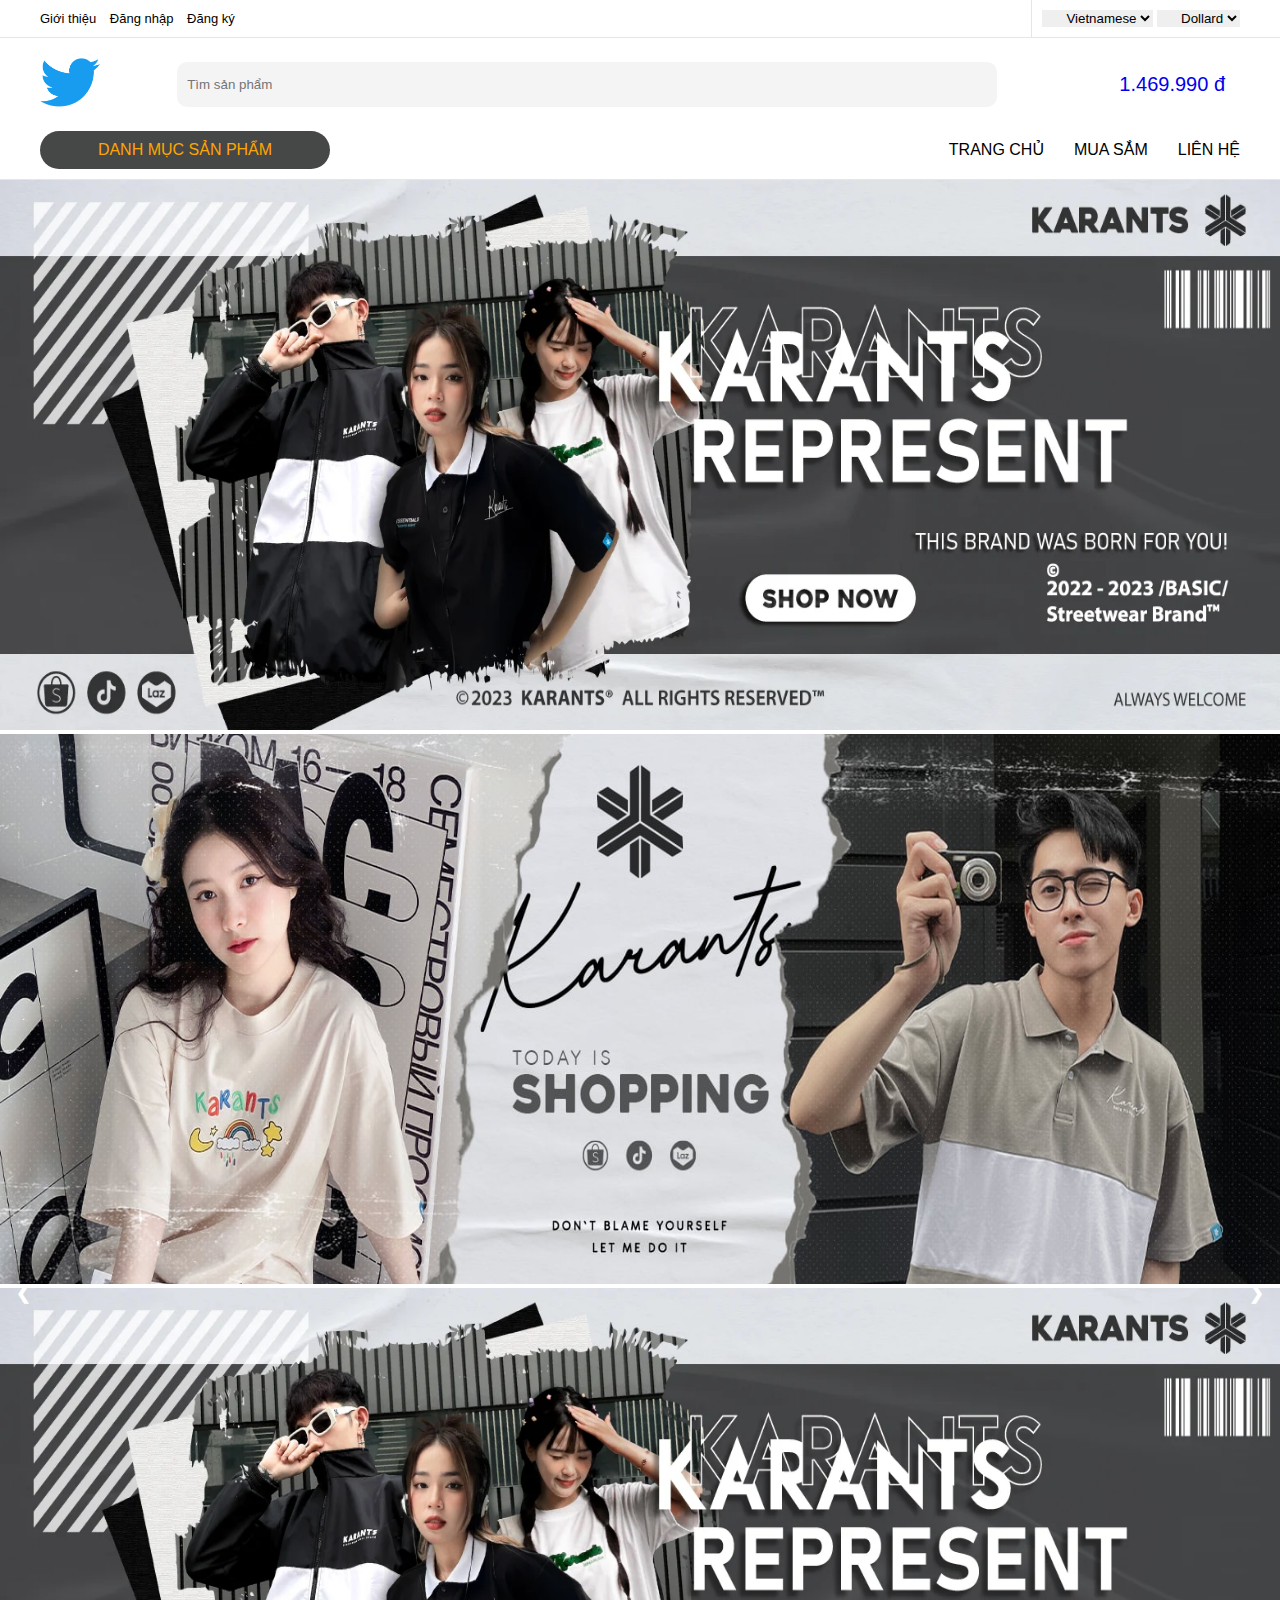
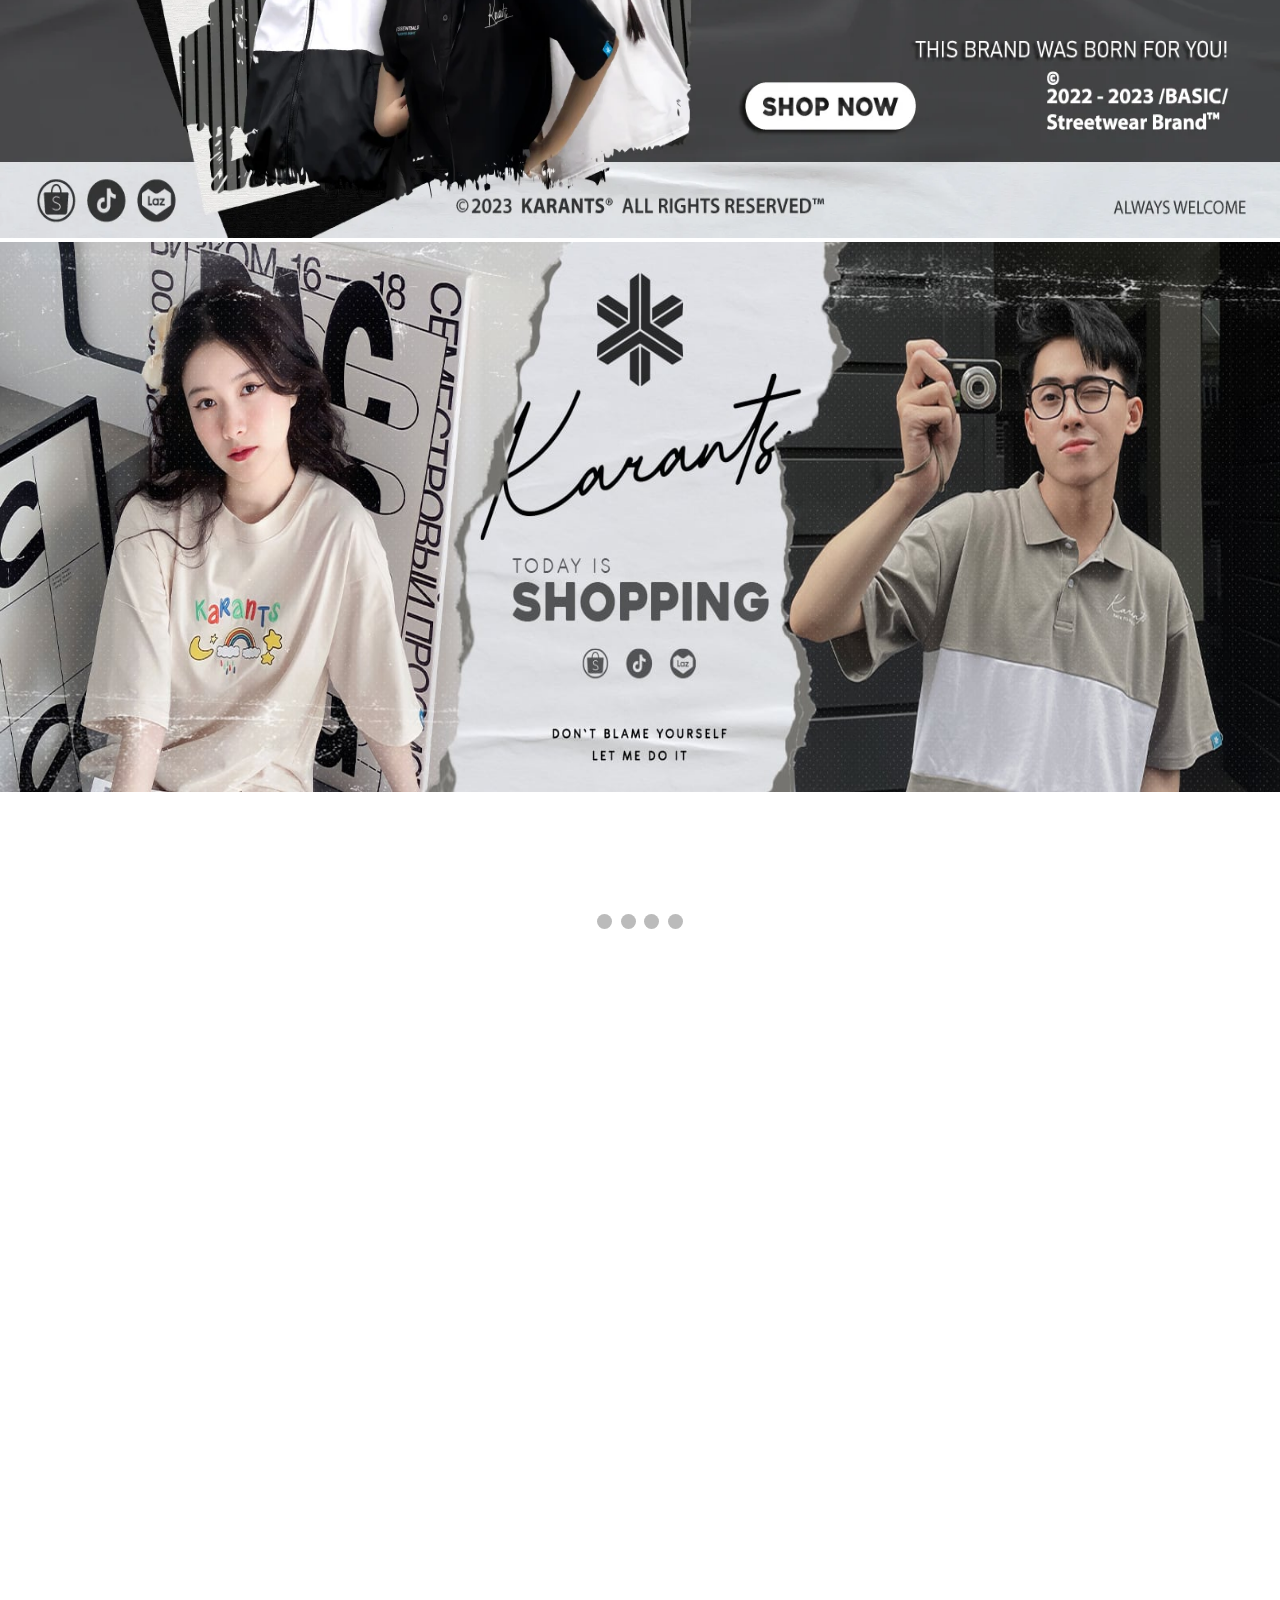
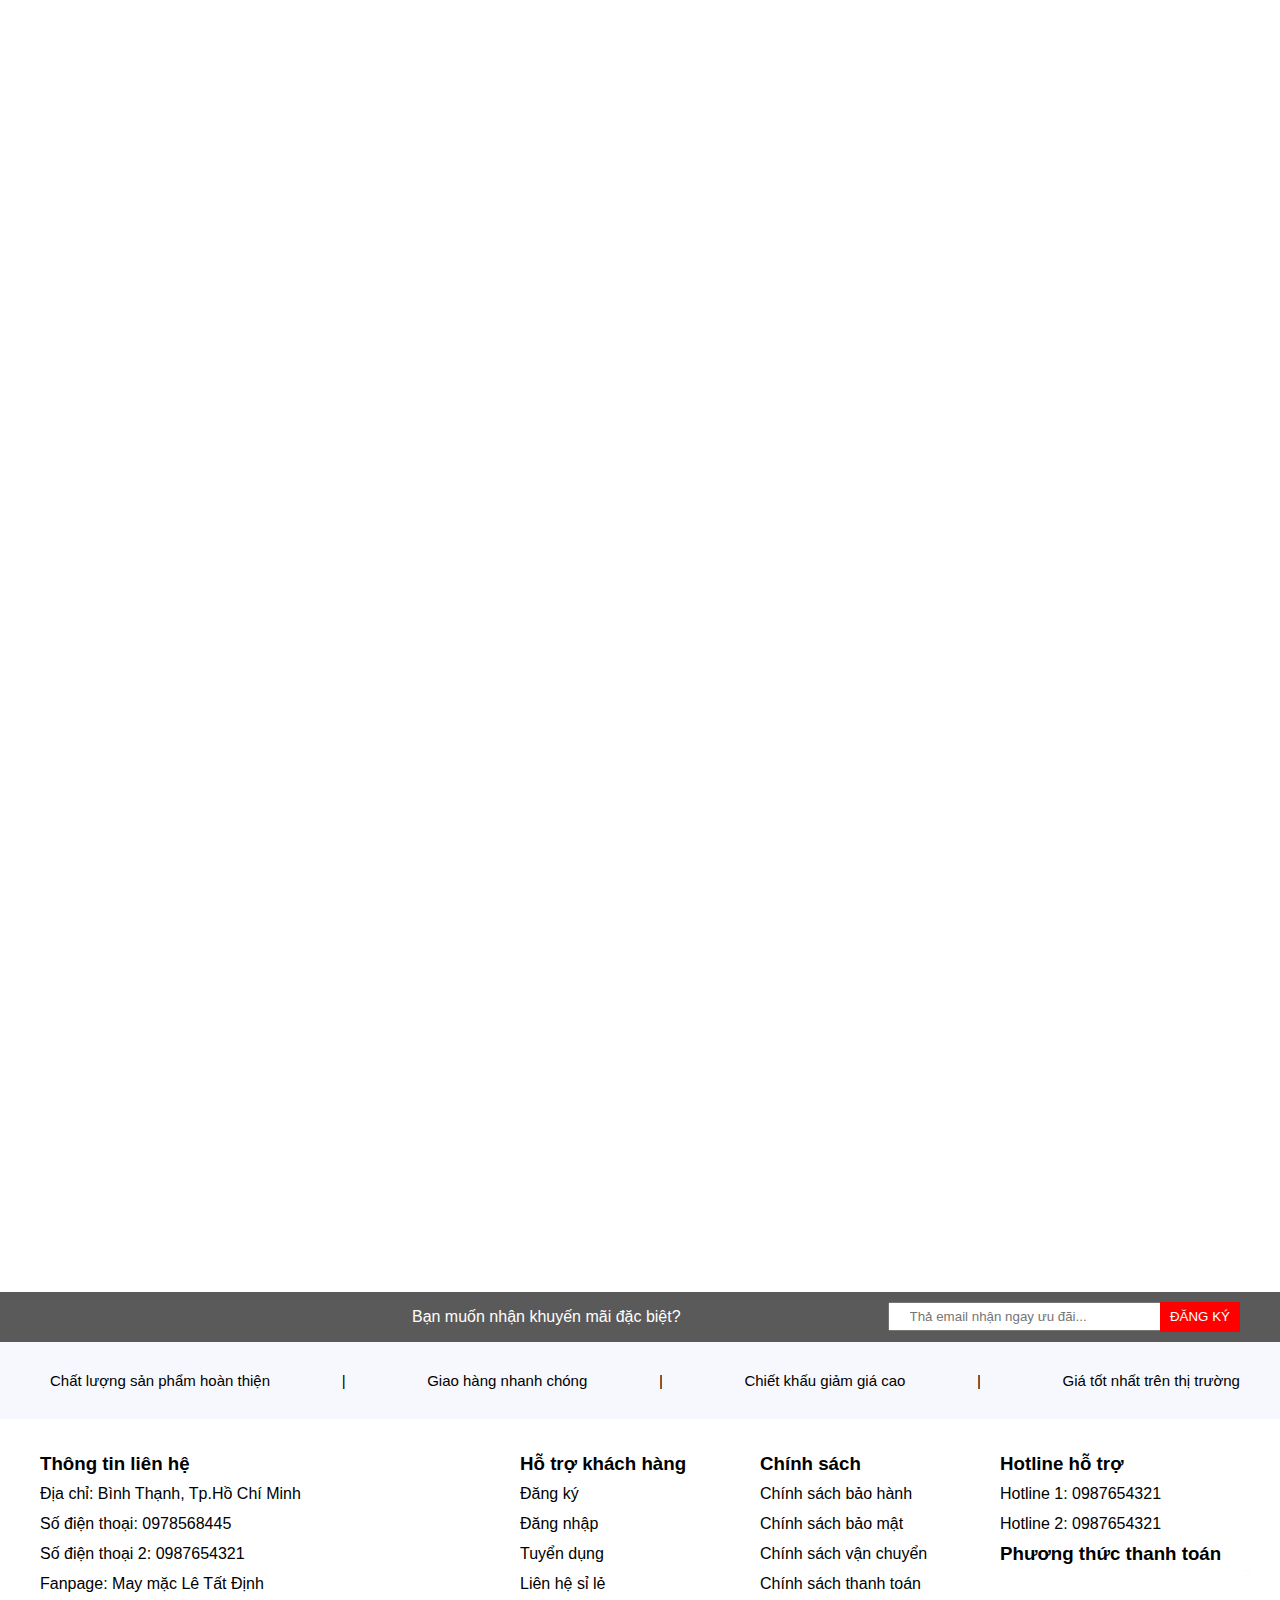
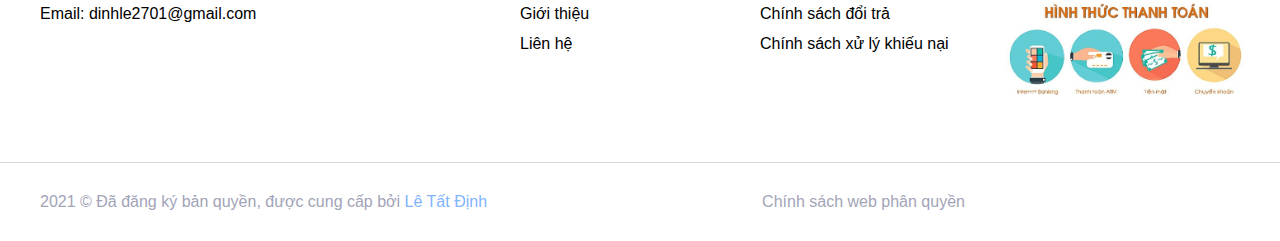
<file: index.html>
<!DOCTYPE html>
<html lang="en">

<head>
    <meta charset="UTF-8">
    <meta http-equiv="X-UA-Compatible" content="IE=edge">
    <meta name="viewport" content="width=device-width, initial-scale=1.0">

    <!-- CDN FONTAWESOME -->
    <link rel="stylesheet" href="https://cdnjs.cloudflare.com/ajax/libs/font-awesome/6.4.0/css/all.min.css"
        integrity="sha512-iecdLmaskl7CVkqkXNQ/ZH/XLlvWZOJyj7Yy7tcenmpD1ypASozpmT/E0iPtmFIB46ZmdtAc9eNBvH0H/ZpiBw=="
        crossorigin="anonymous" referrerpolicy="no-referrer" />

    <script src="https://cdnjs.cloudflare.com/ajax/libs/jquery/3.6.4/jquery.min.js"
        integrity="sha512-pumBsjNRGGqkPzKHndZMaAG+bir374sORyzM3uulLV14lN5LyykqNk8eEeUlUkB3U0M4FApyaHraT65ihJhDpQ=="
        crossorigin="anonymous" referrerpolicy="no-referrer"></script>

    <link href="https://unpkg.com/aos@2.3.1/dist/aos.css" rel="stylesheet">
    <script src="https://unpkg.com/aos@2.3.1/dist/aos.js"></script>
    <!-- CSS -->
    <link rel="stylesheet" href="assets/css/style.css">
    <title>Trang chủ</title>
</head>

<body>
    <!-- header -->
    <header>
        <div class="top-header">
            <div class="container">
                <div class="intro">
                    <a href="/index.html">Giới thiệu</a>
                    <a href="/pages/signin.html">Đăng nhập</a>
                    <a href="/pages/signup.html">Đăng ký</a>
                </div>
                <div class="currency">
                    <select name="language" id="">
                        <option value="Vietnamese">Vietnamese</option>
                        <option value="English">English</option>
                    </select>
                    <select name="currency" id="">
                        <option value="dollard">Dollard</option>
                        <option value="vnd">VND</option>
                    </select>
                </div>
            </div>
        </div>
        <div class="main-header">
            <div class="container">
                <div class="user-header">
                    <div class="logo">
                        <a href="index.html"><img src="assets/img/Twitter-logo.svg.png" width="60px" alt=""></a>
                    </div>
                    <div class="search">
                        <input type="text" placeholder="Tìm sản phẩm">
                        <i class="fa fa-search" aria-hidden="true"></i>
                    </div>
                    <div class="header-button">
                        <a href="pages/user1.html">
                            <div>
                                <i class="fa-solid fa-user" style="color: #aab2c0;"></i>
                            </div>
                        </a>
                        <a href="pages/cart.html">
                            <div>
                                <span>1.469.990 đ</span>
                            </div>
                            <div>
                                <i class="fa fa-shopping-bag" aria-hidden="true"></i>
                            </div>
                        </a>
                    </div>
                </div>
                <div class="header-menu">
                    <div class="container">
                        <div class="listProduct">
                            <div class="listProductButton">
                                <i class="fa-solid fa-bars"></i>
                                <span id="flip">DANH MỤC SẢN PHẨM</span>
                                <i class="fa-solid fa-chevron-down"></i>
                            </div>
                            <div class="panel" id="panel">
                                <ul>
                                    <li>
                                        <a href="pages/product.html">Tất cả sản phẩm</a>
                                    </li>
                                    <li>
                                        <a href="pages/product.html">Quần & áo</a>
                                    </li>
                                    <li>
                                        <a href="">Giày & dép</a>
                                    </li>
                                    <li>
                                        <a href="pages/accessories.html">Phụ kiện</a>
                                    </li>
                                    <li>
                                        <a href="">GIFT</a>
                                    </li>
                                </ul>
                            </div>
                        </div>
                        <nav class="siteMenu">
                            <ul>
                                <li><a href="">TRANG CHỦ</a></li>
                                <li class="liToogle">
                                    <a class="btn" id="btn">
                                        MUA SẮM
                                        <i class="bx bx-chevron-down" id="arrow"></i>
                                    </a>

                                    <div class="dropdown" id="dropdown">
                                        <a href="#create">
                                            <i class="bx bx-plus-circle"></i>
                                            QUẦN
                                        </a>
                                        <a href="#draft">
                                            <i class="bx bx-book"></i>
                                            All Drafts
                                        </a>
                                        <a href="#move">
                                            <i class="bx bx-folder"></i>
                                            Move To
                                        </a>
                                        <a href="#profile">
                                            <i class="bx bx-user"></i>
                                            Profile Settings
                                        </a>
                                        <a href="#notification">
                                            <i class="bx bx-bell"></i>
                                            Notification
                                        </a>
                                        <a href="#settings">
                                            <i class="bx bx-cog"></i>
                                            Settings
                                        </a>
                                    </div>
                                </li>
                                <li><a href="pages/contact.html">LIÊN HỆ</a></li>
                            </ul>
                        </nav>
                    </div>
                </div>
            </div>
        </div>
    </header>


    <!-- slideshow img -->
    <div class="slideshow-container">

        <div class="mySlides fade">
            <img width="100%" height="550px" src="assets/img/sl2.webp">
        </div>

        <div class="mySlides fade">
            <img width="100%" height="550px" src="assets/img/sl1.jpg">
        </div>

        <div class="mySlides fade">
            <img width="100%" height="550px" src="assets/img/sl2.webp">
        </div>

        <div class="mySlides fade">
            <img width="100%" height="550px" src="assets/img/sl1.jpg">
        </div>

        <a class="prev" onclick="plusSlides(-1)">❮</a>
        <a class="next" onclick="plusSlides(1)">❯</a>

    </div>
    <br>

    <div style="text-align:center; margin-top: 100px;">
        <span class="dot" onclick="currentSlide(1)"></span>
        <span class="dot" onclick="currentSlide(2)"></span>
        <span class="dot" onclick="currentSlide(3)"></span>
        <span class="dot" onclick="currentSlide(4)"></span>
    </div>


    <div class="owl-stage-outer" data-aos="fade-down-left">
        <div class="item">
            <div class="flex">
                <div>
                    <p>Áo Thun</p>
                    <a href="">Xem ngay</a>
                </div>
            </div>
        </div>
        <div class="item">
            <div class="flex">
                <div>
                    <p>Áo Polo</p>
                    <a href="">Xem ngay</a>
                </div>
            </div>
        </div>
        <div class="item">
            <div class="flex">
                <div>
                    <p>Áo Khoác</p>
                    <a href="">Xem ngay</a>
                </div>
            </div>
        </div>
        <div class="item">
            <div class="flex">
                <div>
                    <p>Nổi bật</p>
                    <a href="">Xem ngay</a>
                </div>
            </div>
        </div>
    </div>



    <!-- <div class="slider" data-aos="fade-up">
        <div class="container">
            <div class="slider-info">
                <h3 data-aos="zoom-in-up">Meet, Eat & Enjoy <br> The True taste</h3>
                <p data-aos="zoom-in-up">
                    Lorem ipsum dolor sit amet consectetur adipisicing elit. Dicta officiis totam beatae amet a qui.
                </p>
                <a href="" data-aos="fade-up-right">Bộ sưu tập mới</a>
            </div>
            <div class="slider-img">

            </div>
        </div>
    </div> -->

    <div class="ourshop" style="position: relative;">
        <div class="container">
            <p data-aos="fade-up">Sản phẩm nổi bật</p>
            <div class="cart">
                <div class="item" data-aos="fade-down-right">
                    <span><i class="fa-regular fa-heart"></i></span>
                    <img width="100%" src="assets/img/clothes/c1.webp" alt="">
                    <div class="item-info">
                        <h3>Blueberry Honey</h3>
                        <p>
                            Lorem ipsum, dolor sit amet consectetur adipisicing elit. Debitis, ut?
                        </p>
                        <div>
                            <span>$21.00</span>
                            <a href="">Order now</a>
                        </div>
                    </div>
                </div>
                <div class="item" data-aos="fade-down-right">
                    <span><i class="fa-regular fa-heart"></i></span>
                    <img width="100%" src="assets/img/clothes/c1.webp" alt="">
                    <div class="item-info">
                        <h3>Blueberry Honey</h3>
                        <p>
                            Lorem ipsum, dolor sit amet consectetur adipisicing elit. Debitis, ut?
                        </p>
                        <div>
                            <span>$21.00</span>
                            <a href="">Order now</a>
                        </div>
                    </div>
                </div>
                <div class="item" data-aos="fade-down-right">
                    <span><i class=" fa-regular fa-heart"></i></span>

                    <img width="100%" src="assets/img/clothes/c1.webp" alt="">
                    <div class="item-info">
                        <h3>Blueberry Honey</h3>
                        <p>
                            Lorem ipsum, dolor sit amet consectetur adipisicing elit. Debitis, ut?
                        </p>
                        <div>
                            <span>$21.00</span>
                            <a href="">Order now</a>
                        </div>
                    </div>
                </div>
                <div class="item" data-aos="fade-down-right">
                    <span><i class=" fa-regular fa-heart"></i></span>
                    <img width="100%" src="assets/img/shoes/g10.webp" alt="">
                    <div class="item-info">
                        <h3>Blueberry Honey</h3>
                        <p>
                            Lorem ipsum, dolor sit amet consectetur adipisicing elit. Debitis, ut?
                        </p>
                        <div>
                            <span>$21.00</span>
                            <a href="">Order now</a>
                        </div>
                    </div>
                </div>

            </div>
        </div>
    </div>


    <div class="collection">
        <div class="container">
            <div>
                <img width="100%" src="assets/img/collection.webp" alt="" data-aos="fade-down-left">
            </div>
        </div>
    </div>


    <div class="ourcustomers" style="position: relative;">
        <div class="container">
            <p data-aos="fade-down-right">Trải nghiệm khách hàng</p>
            <div class="customers">
                <div class="item" data-aos="fade-down-right">
                    <p>
                        Lorem ipsum dolor sit amet consectetur adipisicing elit. Facere, aliquam.
                    </p>
                    <div class="person">
                        <img width="30%" src="assets/img/Twitter-logo.svg.png" alt="">
                        <div class="info">
                            <h2>John Korahan</h2>
                            <p>Food Vlogger</p>
                            <span>
                                <i class="fa fa-star" aria-hidden="true"></i>
                                <i class="fa fa-star" aria-hidden="true"></i>
                                <i class="fa fa-star" aria-hidden="true"></i>
                                <i class="fa fa-star" aria-hidden="true"></i>
                                <i class="fa fa-star" aria-hidden="true"></i>
                            </span>
                        </div>
                    </div>
                </div>
                <div class="item" data-aos="fade-down-right">
                    <p>
                        Lorem ipsum dolor sit amet consectetur adipisicing elit. Facere, aliquam.
                    </p>
                    <div class="person">
                        <img width="30%" src="assets/img/Twitter-logo.svg.png" alt="">
                        <div class="info">
                            <h2>John Korahan</h2>
                            <p>Food Vlogger</p>
                            <span>
                                <i class="fa fa-star" aria-hidden="true"></i>
                                <i class="fa fa-star" aria-hidden="true"></i>
                                <i class="fa fa-star" aria-hidden="true"></i>
                                <i class="fa fa-star" aria-hidden="true"></i>
                                <i class="fa fa-star" aria-hidden="true"></i>
                            </span>
                        </div>
                    </div>
                </div>
                <div class="item" data-aos="fade-down-right">
                    <p>
                        Lorem ipsum dolor sit amet consectetur adipisicing elit. Facere, aliquam.
                    </p>
                    <div class="person">
                        <img width="30%" src="assets/img/Twitter-logo.svg.png" alt="">
                        <div class="info">
                            <h2>John Korahan</h2>
                            <p>Food Vlogger</p>
                            <span>
                                <i class="fa fa-star" aria-hidden="true"></i>
                                <i class="fa fa-star" aria-hidden="true"></i>
                                <i class="fa fa-star" aria-hidden="true"></i>
                                <i class="fa fa-star" aria-hidden="true"></i>
                                <i class="fa fa-star" aria-hidden="true"></i>
                            </span>
                        </div>
                    </div>
                </div>
                <br>
            </div>
        </div>
    </div>

    <!-- context -->
    <div class="context">
        <div class="container">
            <div class="social">
                <i class="fa-brands fa-facebook"></i>
                <i class="fa-brands fa-youtube"></i>
                <i class="fa-solid fa-message"></i>
                <i class="fa-solid fa-messages"></i>
            </div>
            <div class="promotion">
                <i class="fa-solid fa-envelope"></i>
                <p>
                    <span>Bạn muốn nhận khuyến mãi đặc biệt?</span>
                </p>
            </div>
            <div class="search">
                <input type="text" placeholder="Thả email nhận ngay ưu đãi...">
                <button>ĐĂNG KÝ</button>
            </div>
        </div>
    </div>

    <!-- footer -->
    <footer class="footer">
        <div class="footer-iconboxes">
            <div class="container">
                <div class="icon">
                    <i class="fa-solid fa-shirt"></i>
                    <p>Chất lượng sản phẩm hoàn thiện</p>
                </div> |
                <div class="icon">
                    <i class="fa-solid fa-truck"></i>
                    <p>Giao hàng nhanh chóng</p>
                </div> |
                <div class="icon">
                    <i class="fa-solid fa-percent"></i>
                    <p>Chiết khấu giảm giá cao</p>
                </div> |
                <div class="icon">
                    <i class="fa-solid fa-dollar-sign"></i>
                    <p>Giá tốt nhất trên thị trường</p>
                </div>
            </div>
        </div>

        <div class="footer-main">
            <div class="container">
                <div class="content">
                    <ul>
                        <h3>Thông tin liên hệ</h3>
                        <li><i class="fa-solid fa-location-arrow"></i>
                            <span>Địa chỉ: Bình Thạnh, Tp.Hồ Chí Minh</span>
                        </li>
                        <li><i class="fa-solid fa-phone"></i>
                            <span>Số điện thoại: <a href="">0978568445</a></span>
                        </li>
                        <li><i class="fa-solid fa-phone"></i>
                            <span>Số điện thoại 2: <a href="">0987654321</a></span>
                        </li>
                        <li><i class="fa-brands fa-facebook"></i>
                            <span>Fanpage: <a href="">May mặc Lê Tất Định</a></span>
                        </li>
                        <li><i class="fa-solid fa-envelope-open-text"></i>
                            <span>Email: <a href="">dinhle2701@gmail.com</a></span>
                        </li>
                    </ul>
                    <ul>
                        <h3>Hỗ trợ khách hàng</h3>
                        <li><a href="">Đăng ký</a></li>
                        <li><a href="">Đăng nhập</a></li>
                        <li><a href="">Tuyển dụng</a></li>
                        <li><a href="">Liên hệ sỉ lẻ</a></li>
                        <li><a href="">Giới thiệu</a></li>
                        <li><a href="">Liên hệ</a></li>
                    </ul>
                    <ul>
                        <h3>Chính sách</h3>
                        <li><a href="">Chính sách bảo hành </a></li>
                        <li><a href="">Chính sách bảo mật</a></li>
                        <li><a href="">Chính sách vận chuyển</a></li>
                        <li><a href="">Chính sách thanh toán</a></li>
                        <li><a href="">Chính sách đổi trả</a></li>
                        <li><a href="">Chính sách xử lý khiếu nại</a></li>
                    </ul>
                    <ul>
                        <h3>Hotline hỗ trợ</h3>
                        <li><i class="fa-solid fa-square-phone-flip"></i>
                            <span>Hotline 1: <a href="">0987654321</a></span>
                        </li>
                        <li><i class="fa-solid fa-square-phone-flip"></i>
                            <span>Hotline 2: <a href="">0987654321</a></span>
                        </li>
                        <h3>Phương thức thanh toán</h3>
                        <img width="250px" src="/assets/img/payment-methods.jpg" alt="">
                        <div></div>
                    </ul>
                </div>
            </div>
        </div>


        <div class="footer-bottom">
            <div class="container">
                <p>2021 © Đã đăng ký bản quyền, được cung cấp bởi <span>Lê Tất Định</span></p>
                <p>Chính sách web phân quyền</p> <br>

            </div>
        </div>
    </footer>

    <script>
        $(document).ready(function () {
            $(".listProductButton").click(function () {
                $(".panel").slideToggle("slow");
            });
        });

        $(document).ready(function () {
            $(".liToogle").click(function () {
                $(".super-menu").slideToggle("slow");
            });
        });

        const dropdownBtn = document.getElementById("btn");
        const dropdownMenu = document.getElementById("dropdown");
        const toggleArrow = document.getElementById("arrow");

        // Toggle dropdown function
        const toggleDropdown = function () {
            dropdownMenu.classList.toggle("show");
            toggleArrow.classList.toggle("arrow");
        };

        // Toggle dropdown open/close when dropdown button is clicked
        dropdownBtn.addEventListener("click", function (e) {
            e.stopPropagation();
            toggleDropdown();
        });

        // Close dropdown when dom element is clicked
        document.documentElement.addEventListener("click", function () {
            if (dropdownMenu.classList.contains("show")) {
                toggleDropdown();
            }
        });


        AOS.init();


        // slideshow img
        let slideIndex = 1;
        showSlides(slideIndex);

        function plusSlides(n) {
            showSlides(slideIndex += n);
        }

        function currentSlide(n) {
            showSlides(slideIndex = n);
        }

        function showSlides(n) {
            let i;
            let slides = document.getElementsByClassName("mySlides");
            let dots = document.getElementsByClassName("dot");
            if (n > slides.length) { slideIndex = 1 }
            if (n < 1) { slideIndex = slides.length }
            for (i = 0; i < slides.length; i++) {
                slides[i].style.display = "none";
            }
            for (i = 0; i < dots.length; i++) {
                dots[i].className = dots[i].className.replace(" active", "");
            }
            slides[slideIndex - 1].style.display = "block";
            dots[slideIndex - 1].className += " active";
        }
    </script>

</body>

</html>
</file>
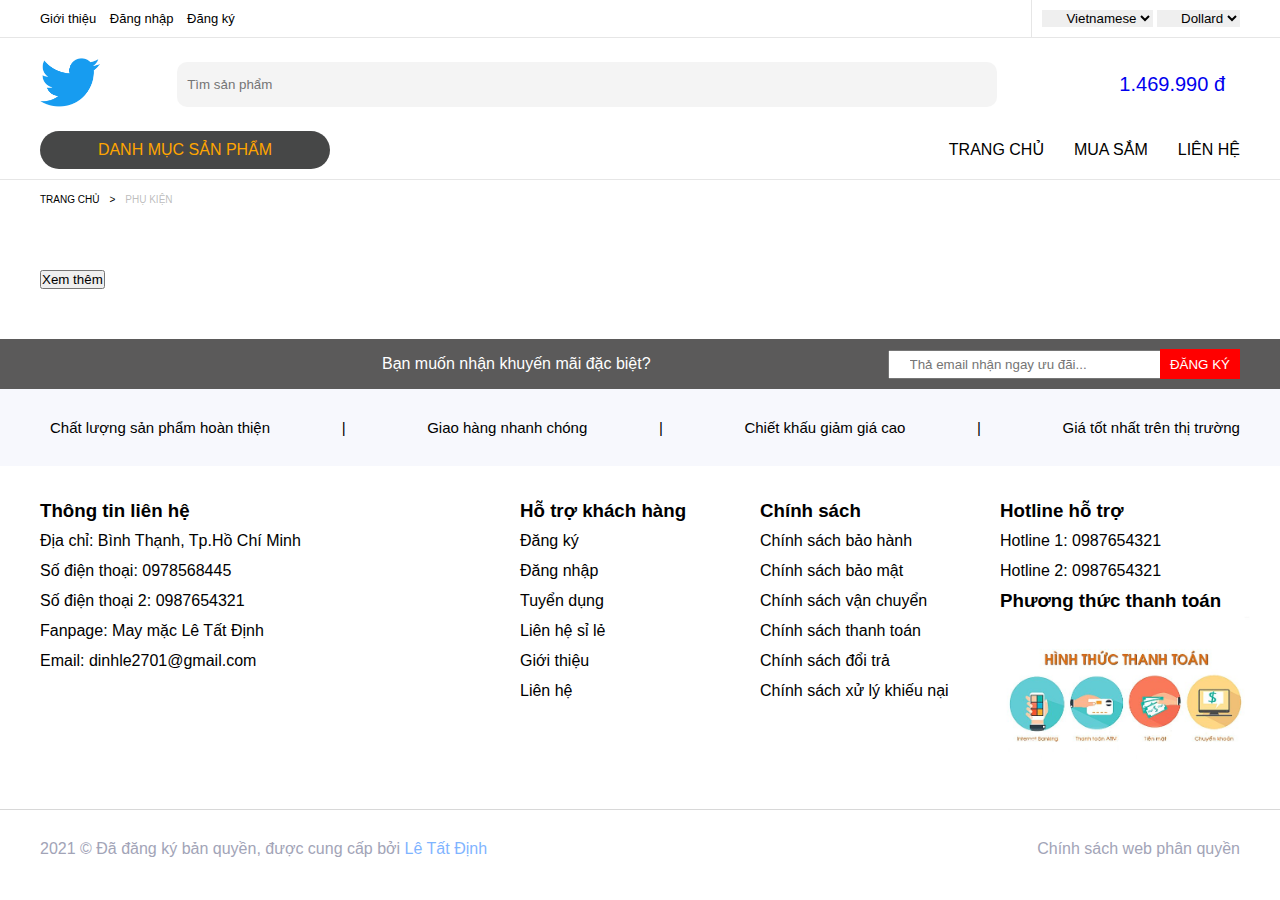
<file: pages/accessories.html>
<!DOCTYPE html>
<html lang="en">

<head>
    <meta charset="UTF-8">
    <meta http-equiv="X-UA-Compatible" content="IE=edge">
    <meta name="viewport" content="width=device-width, initial-scale=1.0">

    <!-- CDN FONTAWESOME -->
    <link rel="stylesheet" href="https://cdnjs.cloudflare.com/ajax/libs/font-awesome/6.4.0/css/all.min.css"
        integrity="sha512-iecdLmaskl7CVkqkXNQ/ZH/XLlvWZOJyj7Yy7tcenmpD1ypASozpmT/E0iPtmFIB46ZmdtAc9eNBvH0H/ZpiBw=="
        crossorigin="anonymous" referrerpolicy="no-referrer" />
    <script src="https://cdnjs.cloudflare.com/ajax/libs/jquery/3.6.4/jquery.min.js"
        integrity="sha512-pumBsjNRGGqkPzKHndZMaAG+bir374sORyzM3uulLV14lN5LyykqNk8eEeUlUkB3U0M4FApyaHraT65ihJhDpQ=="
        crossorigin="anonymous" referrerpolicy="no-referrer"></script>
    <!-- CSS -->
    <link rel="stylesheet" href="/assets/css/style.css">
    <title>Phụ kiện</title>
    <style>
        /* content */
        .content .breadcrumb {
            font-size: 10px;
        }

        .content .breadcrumb ul {
            display: flex;
            justify-content: flex-start;
            list-style: none;
            line-height: 40px;
        }

        .content .breadcrumb ul li {
            margin-right: 10px;
        }

        .content .breadcrumb ul li a {
            text-decoration: none;
            color: black;
        }

        .content .breadcrumb ul li span {
            color: rgba(128, 128, 128, 0.522);
        }


        .header-menu .container,
        .header-menu .listProductButton {
            display: flex;
            justify-content: space-between;
            align-items: center;
        }

        .header-menu ul li {
            list-style: none;
        }

        .header-menu ul li a {
            text-decoration: none;
            color: black;
        }

        .listProductButton {
            width: 250px;
            color: orange;
            background-color: rgba(24, 25, 25, 0.8);
            padding: 10px 20px;
            border-radius: 20px;
            border: none;
            outline: none;
        }

        .listProductButton span {
            padding: 0 20px;
        }

        .listProductButton:active {
            color: rgb(204, 140, 21);
        }
    </style>
</head>

<body>
    <!-- header -->
    <header>
        <div class="top-header">
            <div class="container">
                <div class="intro">
                    <a href="/index.html">Giới thiệu</a>
                    <a href="/pages/signin.html">Đăng nhập</a>
                    <a href="/pages/signup.html">Đăng ký</a>
                </div>
                <div class="currency">
                    <select name="language" id="">
                        <option value="Vietnamese">Vietnamese</option>
                        <option value="English">English</option>
                    </select>
                    <select name="currency" id="">
                        <option value="dollard">Dollard</option>
                        <option value="vnd">VND</option>
                    </select>
                </div>
            </div>
        </div>
        <div class="main-header">
            <div class="container">
                <div class="user-header">
                    <div class="logo">
                        <a href="/index.html"><img src="/assets/img/Twitter-logo.svg.png" width="60px" alt=""></a>
                    </div>
                    <div class="search">
                        <input type="text" placeholder="Tìm sản phẩm">
                        <i class="fa fa-search" aria-hidden="true"></i>
                    </div>
                    <div class="header-button">
                        <a href="pages/user1.html">
                            <div>
                                <i class="fa-solid fa-user" style="color: #aab2c0;"></i>
                            </div>
                        </a>
                        <a href="/pages/cart.html">
                            <div>
                                <span>1.469.990 đ</span>
                            </div>
                            <div>
                                <i class="fa fa-shopping-bag" aria-hidden="true"></i>
                            </div>
                        </a>
                    </div>
                </div>
                <div class="header-menu">
                    <div class="container">
                        <div class="listProduct">
                            <div class="listProductButton">
                                <i class="fa-solid fa-bars"></i>
                                <span id="flip">DANH MỤC SẢN PHẨM</span>
                                <i class="fa-solid fa-chevron-down"></i>
                            </div>
                            <div class="panel" id="panel">
                                <ul>
                                    <li>
                                        <a href="/pages/product.html">Tất cả sản phẩm</a>
                                    </li>
                                    <li>
                                        <a href="clothes.html">Quần & áo</a>
                                    </li>
                                    <li>
                                        <a href="">Giày & dép</a>
                                    </li>
                                    <li>
                                        <a href="">Phụ kiện</a>
                                    </li>
                                    <li>
                                        <a href="">GIFT</a>
                                    </li>
                                </ul>
                            </div>
                        </div>
                        <nav class="siteMenu">
                            <ul>
                                <li><a href="/index.html">TRANG CHỦ</a></li>
                                <li class="liToogle">
                                    <a class="btn" id="btn">
                                        MUA SẮM
                                        <i class="bx bx-chevron-down" id="arrow"></i>
                                    </a>

                                    <div class="dropdown" id="dropdown">
                                        <a href="#create">
                                            <i class="bx bx-plus-circle"></i>
                                            QUẦN
                                        </a>
                                        <a href="#draft">
                                            <i class="bx bx-book"></i>
                                            All Drafts
                                        </a>
                                        <a href="#move">
                                            <i class="bx bx-folder"></i>
                                            Move To
                                        </a>
                                        <a href="#profile">
                                            <i class="bx bx-user"></i>
                                            Profile Settings
                                        </a>
                                        <a href="#notification">
                                            <i class="bx bx-bell"></i>
                                            Notification
                                        </a>
                                        <a href="#settings">
                                            <i class="bx bx-cog"></i>
                                            Settings
                                        </a>
                                    </div>
                                </li>
                                <li><a href="">LIÊN HỆ</a></li>
                            </ul>
                        </nav>
                    </div>
                </div>
            </div>
        </div>
    </header>

    <div class="content">
        <div class="container">
            <nav class="breadcrumb">
                <ul>
                    <li>
                        <a href="/index.html">TRANG CHỦ</a>
                    </li>
                    <li>></li>
                    <li><span>PHỤ KIỆN</span></li>
                </ul>
            </nav>
        </div>
    </div>

    <div class="product-list">
        <div class="container">
            <div class="list">

            </div>
            <button>Xem thêm</button>
        </div>
    </div>

    <!-- context -->
    <div class="context">
        <div class="container">
            <div class="social">
                <i class="fa-brands fa-facebook"></i>
                <i class="fa-solid fa-messages"></i>
            </div>
            <div class="promotion">
                <i class="fa-solid fa-envelope"></i>
                <p>
                    <span>Bạn muốn nhận khuyến mãi đặc biệt?</span>
                </p>
            </div>
            <div class="search">
                <input type="text" placeholder="Thả email nhận ngay ưu đãi...">
                <button>ĐĂNG KÝ</button>
            </div>
        </div>
    </div>

    <!-- footer -->
    <footer class="footer">
        <div class="footer-iconboxes">
            <div class="container">
                <div class="icon">
                    <i class="fa-solid fa-shirt"></i>
                    <p>Chất lượng sản phẩm hoàn thiện</p>
                </div> |
                <div class="icon">
                    <i class="fa-solid fa-truck"></i>
                    <p>Giao hàng nhanh chóng</p>
                </div> |
                <div class="icon">
                    <i class="fa-solid fa-percent"></i>
                    <p>Chiết khấu giảm giá cao</p>
                </div> |
                <div class="icon">
                    <i class="fa-solid fa-dollar-sign"></i>
                    <p>Giá tốt nhất trên thị trường</p>
                </div>
            </div>
        </div>

        <div class="footer-main">
            <div class="container">
                <div class="content">
                    <ul>
                        <h3>Thông tin liên hệ</h3>
                        <li><i class="fa-solid fa-location-arrow"></i>
                            <span>Địa chỉ: Bình Thạnh, Tp.Hồ Chí Minh</span>
                        </li>
                        <li><i class="fa-solid fa-phone"></i>
                            <span>Số điện thoại: <a href="">0978568445</a></span>
                        </li>
                        <li><i class="fa-solid fa-phone"></i>
                            <span>Số điện thoại 2: <a href="">0987654321</a></span>
                        </li>
                        <li><i class="fa-brands fa-facebook"></i>
                            <span>Fanpage: <a href="">May mặc Lê Tất Định</a></span>
                        </li>
                        <li><i class="fa-solid fa-envelope-open-text"></i>
                            <span>Email: <a href="">dinhle2701@gmail.com</a></span>
                        </li>
                    </ul>
                    <ul>
                        <h3>Hỗ trợ khách hàng</h3>
                        <li><a href="">Đăng ký</a></li>
                        <li><a href="">Đăng nhập</a></li>
                        <li><a href="">Tuyển dụng</a></li>
                        <li><a href="">Liên hệ sỉ lẻ</a></li>
                        <li><a href="">Giới thiệu</a></li>
                        <li><a href="">Liên hệ</a></li>
                    </ul>
                    <ul>
                        <h3>Chính sách</h3>
                        <li><a href="">Chính sách bảo hành </a></li>
                        <li><a href="">Chính sách bảo mật</a></li>
                        <li><a href="">Chính sách vận chuyển</a></li>
                        <li><a href="">Chính sách thanh toán</a></li>
                        <li><a href="">Chính sách đổi trả</a></li>
                        <li><a href="">Chính sách xử lý khiếu nại</a></li>
                    </ul>
                    <ul>
                        <h3>Hotline hỗ trợ</h3>
                        <li><i class="fa-solid fa-square-phone-flip"></i>
                            <span>Hotline 1: <a href="">0987654321</a></span>
                        </li>
                        <li><i class="fa-solid fa-square-phone-flip"></i>
                            <span>Hotline 2: <a href="">0987654321</a></span>
                        </li>
                        <h3>Phương thức thanh toán</h3>
                        <img width="250px" src="/assets/img/payment-methods.jpg" alt="">
                        <div></div>
                    </ul>
                </div>
            </div>
        </div>

        <div class="footer-bottom">
            <div class="container">
                <p>2021 © Đã đăng ký bản quyền, được cung cấp bởi <span>Lê Tất Định</span></p>
                <p>Chính sách web phân quyền</p>
            </div>
        </div>
    </footer>
    <script>
        $(document).ready(function () {
            $(".listProductButton").click(function () {
                $(".panel").slideToggle("slow");
            });
        });
        let list = document.querySelector('.list');
        let listCard = document.querySelector('.listCard');
        let body = document.querySelector('body');
        let total = document.querySelector('.total');
        let quantity = document.querySelector('.quantity');



        let accessProduct = [
            {
                id: 1,
                name: 'Flat Knit No Show Socks 6 Pack',
                image: 'a1.webp',
                price: 17.89
            },
            {
                id: 2,
                name: 'Coolmax Low Cut Socks 2 Pack',
                image: 'a2.webp',
                price: 13.99
            },
            {
                id: 3,
                name: 'Brooklyn Half 5 Panel Laser Run Hat',
                image: 'a3.webp',
                price: 27.79
            },
            {
                id: 4,
                name: 'Brooklyn Half Speed Run Trucker',
                image: 'a4.webp',
                price: 49.99
            },
            {
                id: 5,
                name: 'NB Essential Tie Dye Midcalf 2 Pack',
                image: 'a5.webp',
                price: 49.99
            },
            {
                id: 6,
                name: 'Running Accelerate Midcalf Tab 3 Pack',
                image: 'a6.webp',
                price: 49.99
            },
            {
                id: 7,
                name: 'Running Accelerate Midcalf Tab 3 Pack',
                image: 'a7.webp',
                price: 29.99
            },
            {
                id: 8,
                name: 'Legacy Commuter Backpack',
                image: 'a8.webp',
                price: 89.99
            }
        ]

        let listCards = [];
        function initApp() {
            accessProduct.forEach((value, key) => {
                let newDiv = document.createElement('span');
                newDiv.classList.add('item');
                newDiv.innerHTML = `
                    <a href="/assets/img/accories/${value.image}">
                        <img width="250px" height="250px" src="/assets/img/accories/${value.image}"/>
                    </a>
                    <div class="title"><h4>${value.name}</h4></div>
                    <div class="price">$${value.price.toLocaleString()}</div>
                    <button onclick="addToCard(${key})">Thêm vào giỏ hàng</button>
        `;
                list.appendChild(newDiv)
            })
        }
        initApp();


    </script>
</body>

</html>
</file>
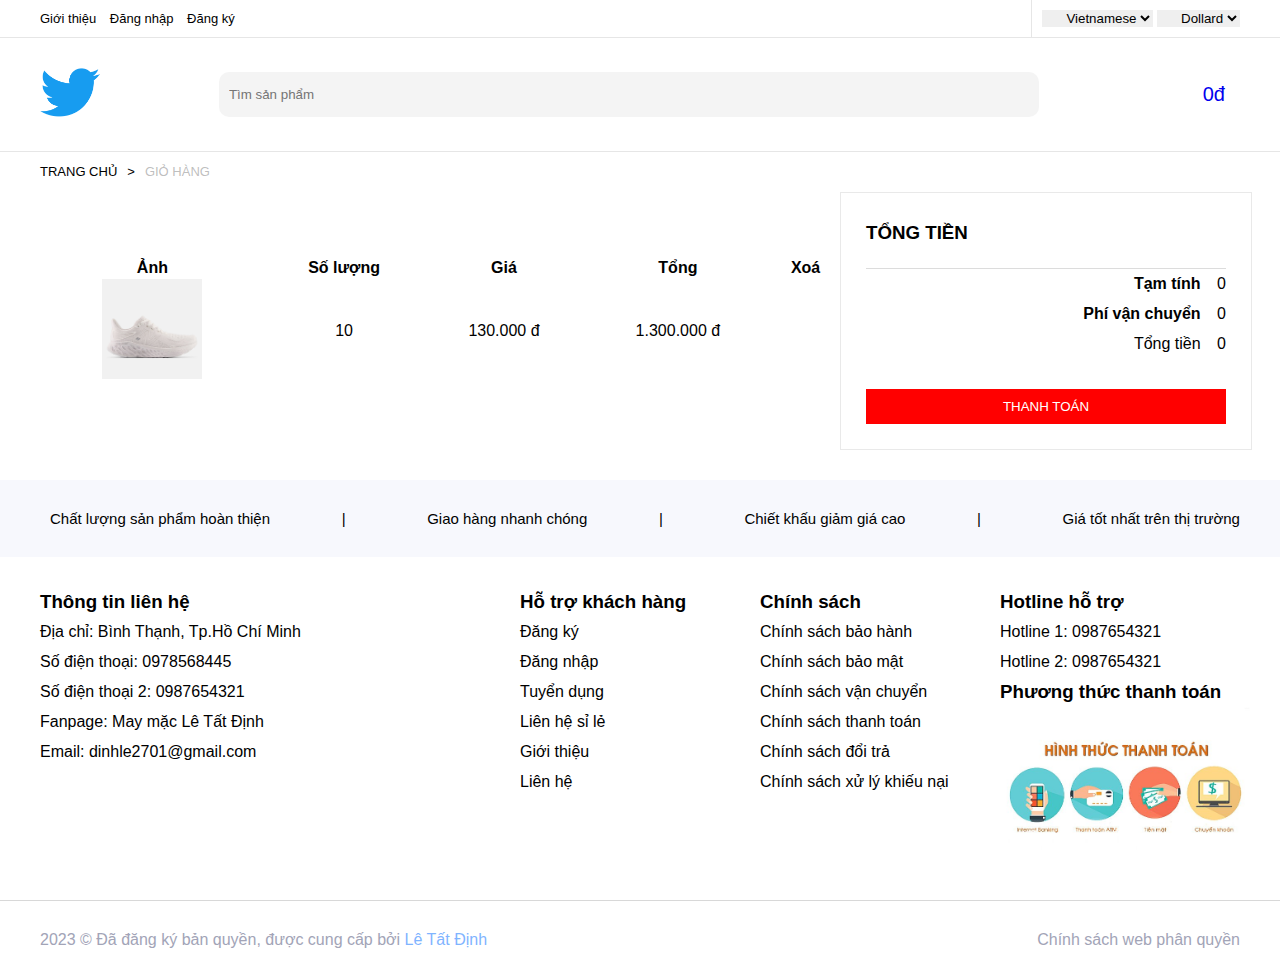
<file: pages/cart.html>
<!DOCTYPE html>
<html lang="en">

<head>
    <meta charset="UTF-8">
    <meta http-equiv="X-UA-Compatible" content="IE=edge">
    <meta name="viewport" content="width=device-width, initial-scale=1.0">
    <!-- CDN FONTAWESOME -->
    <link rel="stylesheet" href="https://cdnjs.cloudflare.com/ajax/libs/font-awesome/6.4.0/css/all.min.css"
        integrity="sha512-iecdLmaskl7CVkqkXNQ/ZH/XLlvWZOJyj7Yy7tcenmpD1ypASozpmT/E0iPtmFIB46ZmdtAc9eNBvH0H/ZpiBw=="
        crossorigin="anonymous" referrerpolicy="no-referrer" />

    <!-- CSS -->
    <link rel="stylesheet" href="/assets/css/cart.css">
    <title>Giỏ hàng</title>
</head>

<body>
    <header>
        <div class="top-header">
            <div class="container">
                <div class="intro">
                    <a href="/index.html">Giới thiệu</a>
                    <a href="signin.html">Đăng nhập</a>
                    <a href="signup.html">Đăng ký</a>
                </div>
                <div class="currency">
                    <select name="language" id="">
                        <option value="Vietnamese">Vietnamese</option>
                        <option value="English">English</option>
                    </select>
                    <select name="currency" id="">
                        <option value="dollard">Dollard</option>
                        <option value="vnd">VND</option>
                    </select>
                </div>
            </div>
        </div>
        <div class="main-header">
            <div class="container">
                <div class="user-header">
                    <div class="logo">
                        <a href="/index.html"><img src="/assets/img/Twitter-logo.svg.png" width="60px" alt=""></a>
                    </div>
                    <div class="search">
                        <input type="text" placeholder="Tìm sản phẩm">
                        <i class="fa fa-search" aria-hidden="true"></i>
                    </div>
                    <div class="header-button">
                        <a href="user1.html">
                            <div>
                                <i class="fa-solid fa-user" style="color: #aab2c0;"></i>
                            </div>
                        </a>
                        <a href="cart.html">
                            <div>
                                <span class="total">0đ</span>
                            </div>
                            <div>
                                <i class="fa fa-shopping-bag" aria-hidden="true"></i>
                            </div>
                        </a>
                    </div>
                </div>

                <!-- header-menu -->
                <div class="header-menu">

                </div>

            </div>
        </div>
    </header>

    <div class="main">
        <div class="container">
            <nav class="breadcrumb">
                <ul>
                    <li>
                        <a href="/index.html">TRANG CHỦ</a>
                    </li>
                    <li>></li>
                    <li><span>GIỎ HÀNG</span></li>
                </ul>
            </nav>
            <section class="content">
                <div class="cart">
                    <table>
                        <tr>
                            <th>Ảnh</th>
                            <th>Số lượng</th>
                            <th>Giá</th>
                            <th>Tổng</th>
                            <th>Xoá</th>
                        </tr>
                        <tr>
                            <td>
                              <img width="100px" src="/assets/img/shoes/g1.jpg" alt="">  
                            </td>
                            <td>10</td>
                            <td> 130.000 đ</td>
                            <td>1.300.000 đ</td>
                            <td></td>
                        </tr>
                    </table>
                </div>
                <div class="inform-cart">
                    <div class="cart-total">
                        <h3>TỔNG TIỀN</h3>
                        <table cellspacing="0">
                            <tr>
                                <td><b>Tạm tính</b></td>
                                <td>
                                    <p class="quntity">0</p>
                                </td>
                            </tr>
                            <tr>
                                <td><b>Phí vận chuyển</b></td>
                                <td>
                                    <p class="subtotal">0</p>
                                </td>
                            </tr>
                            <tr>
                                <td><span>Tổng tiền</span></td>
                                <td>
                                    <p class="total">0</p>
                                </td>
                            </tr>
                        </table>
                        <div>
                            <button>THANH TOÁN</button>
                        </div>
                    </div>
                </div>
            </section>
        </div>

    </div>

    <footer class="footer">
        <div class="footer-iconboxes">
            <div class="container">
                <div class="icon">
                    <i class="fa-solid fa-shirt"></i>
                    <p>Chất lượng sản phẩm hoàn thiện</p>
                </div> |
                <div class="icon">
                    <i class="fa-solid fa-truck"></i>
                    <p>Giao hàng nhanh chóng</p>
                </div> |
                <div class="icon">
                    <i class="fa-solid fa-percent"></i>
                    <p>Chiết khấu giảm giá cao</p>
                </div> |
                <div class="icon">
                    <i class="fa-solid fa-dollar-sign"></i>
                    <p>Giá tốt nhất trên thị trường</p>
                </div>
            </div>
        </div>

        <div class="footer-main">
            <div class="container">
                <div class="content">
                    <ul>
                        <h3>Thông tin liên hệ</h3>
                        <li><i class="fa-solid fa-location-arrow"></i>
                            <span>Địa chỉ: Bình Thạnh, Tp.Hồ Chí Minh</span>
                        </li>
                        <li><i class="fa-solid fa-phone"></i>
                            <span>Số điện thoại: <a href="">0978568445</a></span>
                        </li>
                        <li><i class="fa-solid fa-phone"></i>
                            <span>Số điện thoại 2: <a href="">0987654321</a></span>
                        </li>
                        <li><i class="fa-brands fa-facebook"></i>
                            <span>Fanpage: <a href="">May mặc Lê Tất Định</a></span>
                        </li>
                        <li><i class="fa-solid fa-envelope-open-text"></i>
                            <span>Email: <a href="">dinhle2701@gmail.com</a></span>
                        </li>
                    </ul>
                    <ul>
                        <h3>Hỗ trợ khách hàng</h3>
                        <li><a href="">Đăng ký</a></li>
                        <li><a href="">Đăng nhập</a></li>
                        <li><a href="">Tuyển dụng</a></li>
                        <li><a href="">Liên hệ sỉ lẻ</a></li>
                        <li><a href="">Giới thiệu</a></li>
                        <li><a href="">Liên hệ</a></li>
                    </ul>
                    <ul>
                        <h3>Chính sách</h3>
                        <li><a href="">Chính sách bảo hành </a></li>
                        <li><a href="">Chính sách bảo mật</a></li>
                        <li><a href="">Chính sách vận chuyển</a></li>
                        <li><a href="">Chính sách thanh toán</a></li>
                        <li><a href="">Chính sách đổi trả</a></li>
                        <li><a href="">Chính sách xử lý khiếu nại</a></li>
                    </ul>
                    <ul>
                        <h3>Hotline hỗ trợ</h3>
                        <li><i class="fa-solid fa-square-phone-flip"></i>
                            <span>Hotline 1: <a href="">0987654321</a></span>
                        </li>
                        <li><i class="fa-solid fa-square-phone-flip"></i>
                            <span>Hotline 2: <a href="">0987654321</a></span>
                        </li>
                        <h3>Phương thức thanh toán</h3>
                        <img width="250px" src="/assets/img/payment-methods.jpg" alt="">
                        <div></div>
                    </ul>
                </div>
            </div>
        </div>

        <div class="footer-bottom">
            <div class="container">
                <p>2023 © Đã đăng ký bản quyền, được cung cấp bởi <span>Lê Tất Định</span></p>
                <p>Chính sách web phân quyền</p>
            </div>
        </div>
    </footer>
    <script src="/assets/js/addToCart.js"></script>
</body>

</html>
</file>
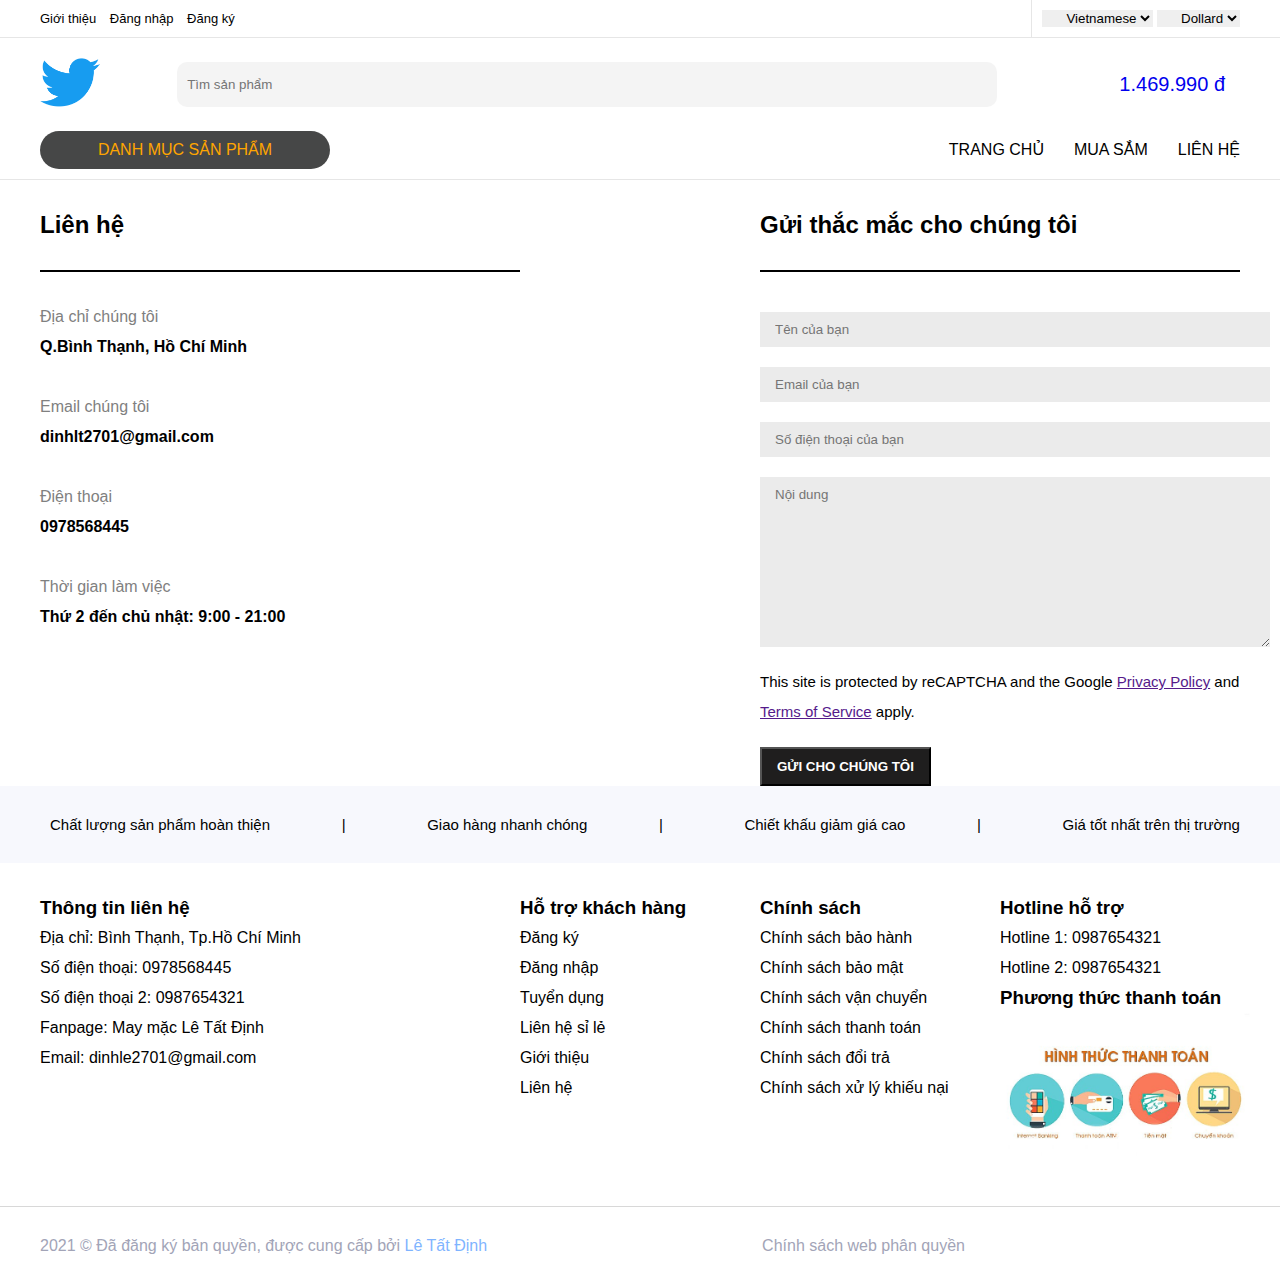
<file: pages/contact.html>
<!DOCTYPE html>
<html lang="en">

<head>
    <meta charset="UTF-8">
    <meta http-equiv="X-UA-Compatible" content="IE=edge">
    <meta name="viewport" content="width=device-width, initial-scale=1.0">

    <!-- CDN FONTAWESOME -->
    <link rel="stylesheet" href="https://cdnjs.cloudflare.com/ajax/libs/font-awesome/6.4.0/css/all.min.css"
        integrity="sha512-iecdLmaskl7CVkqkXNQ/ZH/XLlvWZOJyj7Yy7tcenmpD1ypASozpmT/E0iPtmFIB46ZmdtAc9eNBvH0H/ZpiBw=="
        crossorigin="anonymous" referrerpolicy="no-referrer" />

    <script src="https://cdnjs.cloudflare.com/ajax/libs/jquery/3.6.4/jquery.min.js"
        integrity="sha512-pumBsjNRGGqkPzKHndZMaAG+bir374sORyzM3uulLV14lN5LyykqNk8eEeUlUkB3U0M4FApyaHraT65ihJhDpQ=="
        crossorigin="anonymous" referrerpolicy="no-referrer"></script>



    <title>Contact</title>
    <style>
        * {
            padding: 0;
            margin: 0;
            font-family: 'Quicksand', sans-serif;
            scroll-behavior: smooth;
        }

        html {
            scroll-behavior: smooth;
        }

        .container {
            width: 1200px;
            margin: 0 auto;
        }

        /* header */
        header .top-header {
            font-size: 13px;
        }

        header .top-header {
            border-bottom: 1px solid rgba(128, 128, 128, 0.196);
        }

        header .top-header .container {
            display: flex;
            justify-content: space-between;
            align-items: center;
        }

        header .intro a {
            text-decoration: none;
            color: black;
            padding-right: 10px;
        }

        header .intro a:hover {
            color: rgb(68, 89, 230);
            transition: ease-in-out 0.25s;
        }

        header .currency {
            border-left: 1px solid rgba(128, 128, 128, 0.196);
            padding-left: 20px;

            padding: 10px 0 10px 10px;
        }

        header .currency select {
            outline: none;
            border: none;
            padding-left: 20px;
        }



        /* main header */
        .main-header {
            border-bottom: 1px solid rgba(128, 128, 128, 0.196);
            padding: 20px 0px 10px 0px;
        }

        .main-header .user-header {
            display: flex;
            justify-content: space-between;
            align-items: center;
        }

        .main-header .user-header .search input {
            width: 800px;
            padding: 15px 10px;
            outline: none;
            border: none;
            border-radius: 10px;
            background-color: rgba(128, 128, 128, 0.086);
        }

        .main-header .user-header .search i {
            margin-left: -30px;
        }

        .main-header .header-button,
        .main-header .header-button a {
            display: flex;
            font-size: 20px;
            justify-content: space-between;
            align-items: center;
            padding-left: 20px;
            text-decoration: none;
        }

        .main-header .header-button i {
            padding-left: 15px;
        }

        /* header-menu */
        .header-menu {
            margin-top: 20px;
        }

        .header-menu .container,
        .header-menu .listProductButton {
            display: flex;
            justify-content: space-between;
            align-items: center;
            z-index: 10;
        }

        .header-menu ul li a {
            text-decoration: none;
            color: black;
        }

        .listProductButton {
            width: 250px;
            color: orange;
            background-color: rgba(24, 25, 25, 0.8);
            padding: 10px 20px;
            border-radius: 20px;
            border: none;
            outline: none;
        }

        .listProductButton span {
            padding: 0 20px;
        }

        .listProductButton:active {
            color: rgb(204, 140, 21);
        }

        .product-list {
            margin: 50px 0;
        }

        .product-list .list {
            display: grid;
            gap: 30px;
            grid-template-columns: auto auto auto auto;
        }

        .product-list .list .item {
            border: 1px solid rgba(128, 128, 128, 0.315);
            box-shadow: rgb(128, 128, 128) 15px 15px 15px;
            text-align: center;
            padding: 15px 0px;
            width: 300px;
            line-height: 30px;
        }

        .product-list .list button {
            padding: 10px 20px;
            border: none;
            border-radius: 50px;
            cursor: pointer;
            color: white;
            background-color: orange;
        }

        .siteMenu ul li:nth-child(2) {
            position: relative;
        }

        /* .siteMenu ul li:nth-child(2):active {
    color: white;
    background-color: black;
} */



        /* header-menu site-menu */
        .header-menu .siteMenu ul {
            display: flex;
            list-style: none;
        }

        .header-menu .siteMenu ul li {
            margin-left: 30px;
            list-style: none;
        }

        .dropdown {
            position: absolute;
            width: 250px;
            box-shadow: var(--shadow);
            border-radius: var(--radius);
            margin-top: 0.3rem;
            background: white;

            visibility: hidden;
            opacity: 0;
            transform: translateY(0.5rem);
            transition: ease-in-out 0.35s;
        }

        .dropdown a {
            display: flex;
            align-items: center;
            column-gap: var(--gap);
            padding: 0.8rem 1rem;
            text-decoration: none;
            color: black;
        }

        .dropdown a:hover {
            background-color: var(--color);
            color: rgb(234, 14, 14);
        }

        .show {
            visibility: visible;
            opacity: 1;
            transform: translateY(0rem);
        }

        .arrow {
            transform: rotate(180deg);
            transition: 0.2s ease;
        }

        .panel {
            border-radius: 20px;
            position: absolute;
            width: 250px;
            margin-top: 20px;
            padding: 20px;
            display: none;
            line-height: 50px;
            background-color: white;
            border: solid 1px #c3c3c3;
            box-shadow: 10px 10px 10px;
            font-size: 20px;
            z-index: 10;
        }

        .panel ul {
            list-style: none;
        }

        .panel ul li {
            border-bottom: 1px solid rgba(128, 128, 128, 0.398);
        }

        .panel ul li:nth-child(5) {
            border: none;
        }

        .panel ul li a:hover {
            color: rgba(16, 149, 183, 0.696);
        }




        /* main */
        .main .container {
            display: flex;
            justify-content: space-between;
            line-height: 30px;
        }

        .main .contact {
            width: 40%;
        }

        .main .contact div {
            margin-top: 30px;
        }

        .main .contact h2 {
            padding: 30px 0;
            border-bottom: 2px solid black;
        }

        .main .contact p {
            color: grey;
        }

        .main .contact span {
            color: black;
            font-weight: 600;
        }



        .main .form {
            width: 40%;
        }

        .main .form h2 {
            padding: 30px 0;
            border-bottom: 2px solid black;
            margin-bottom: 30px;
        }

        .main .form form input {
            margin: 10px 0;
            width: 100%;
            background-color: rgba(184, 183, 183, 0.279);
            outline: none;
            padding: 10px 15px;
            border: none;
        }

        .main .form form textarea{
            margin: 10px 0;
            width: 100%;
            background-color: rgba(184, 183, 183, 0.279);
            outline: none;
            padding: 10px 15px;
            border: none;
        }
        .main .form form span{
            font-size: 15px;
            margin: 10px 0;
        }
        .main .form button {
            padding: 10px 15px;
            font-weight: 700;
            color: white;
            background-color: rgb(31, 30, 30);
            cursor: pointer;
            margin-top: 20px;
        }


        /* footer */
        /* footer */
        footer .container {
            display: flex;
            justify-content: space-between;
            align-items: center;
            padding: 25px 10px;
        }

        footer .container .icon {
            display: flex;
            justify-content: space-between;
            align-items: center;
        }

        footer .container .icon i {
            margin-right: 10px;
        }

        footer .footer-iconboxes {
            background-color: #f7f8fd;
            display: flex;
            justify-content: space-between;
            font-size: 15px;
        }

        /* footer-main */
        footer .container {
            width: 1200px;
            margin: 0 auto;
            padding: 30px 0;
        }

        footer .content {
            display: flex;
            justify-content: space-between;
            width: 100%;
            line-height: 30px;
        }

        footer .content ul {
            width: 20%;
        }

        footer .content ul:first-child {
            width: 40%;
        }

        footer .content ul li {
            list-style: none;
        }

        footer .content ul li a {
            text-decoration: none;
            color: black;
        }

        footer .content ul li a:hover {
            color: rgb(68, 89, 230);
            transition: ease-in-out 0.25s;
        }

        footer .footer-bottom {
            border-top: 1px solid rgba(128, 128, 128, 0.309);
        }

        footer .footer-bottom span {
            color: rgb(127, 180, 255);
        }

        footer .footer-bottom p {
            color: #a2a4b7;
        }
    </style>
</head>

<body>
    <header>
        <div class="top-header">
            <div class="container">
                <div class="intro">
                    <a href="/index.html">Giới thiệu</a>
                    <a href="/pages/signin.html">Đăng nhập</a>
                    <a href="/pages/signup.html">Đăng ký</a>
                </div>
                <div class="currency">
                    <select name="language" id="">
                        <option value="Vietnamese">Vietnamese</option>
                        <option value="English">English</option>
                    </select>
                    <select name="currency" id="">
                        <option value="dollard">Dollard</option>
                        <option value="vnd">VND</option>
                    </select>
                </div>
            </div>
        </div>
        <div class="main-header">
            <div class="container">
                <div class="user-header">
                    <div class="logo">
                        <a href="/index.html"><img src="/assets/img/Twitter-logo.svg.png" width="60px" alt=""></a>
                    </div>
                    <div class="search">
                        <input type="text" placeholder="Tìm sản phẩm">
                        <i class="fa fa-search" aria-hidden="true"></i>
                    </div>
                    <div class="header-button">
                        <a href="/pages/user1.html">
                            <div>
                                <i class="fa-solid fa-user" style="color: #aab2c0;"></i>
                            </div>
                        </a>
                        <a href="/pages/cart.html">
                            <div>
                                <span>1.469.990 đ</span>
                            </div>
                            <div>
                                <i class="fa fa-shopping-bag" aria-hidden="true"></i>
                            </div>
                        </a>
                    </div>
                </div>
                <div class="header-menu">
                    <div class="container">
                        <div class="listProduct">
                            <div class="listProductButton">
                                <i class="fa-solid fa-bars"></i>
                                <span id="flip">DANH MỤC SẢN PHẨM</span>
                                <i class="fa-solid fa-chevron-down"></i>
                            </div>
                            <div class="panel" id="panel">
                                <ul>
                                    <li>
                                        <a href="/pages/product.html">Tất cả sản phẩm</a>
                                    </li>
                                    <li>
                                        <a href="">Quần & áo</a>
                                    </li>
                                    <li>
                                        <a href="">Giày & dép</a>
                                    </li>
                                    <li>
                                        <a href="pages/accessories.html">Phụ kiện</a>
                                    </li>
                                    <li>
                                        <a href="">GIFT</a>
                                    </li>
                                </ul>
                            </div>
                        </div>
                        <nav class="siteMenu">
                            <ul>
                                <li><a href="">TRANG CHỦ</a></li>
                                <li class="liToogle">
                                    <a class="btn" id="btn">
                                        MUA SẮM
                                        <i class="bx bx-chevron-down" id="arrow"></i>
                                    </a>

                                    <div class="dropdown" id="dropdown">
                                        <a href="#create">
                                            <i class="bx bx-plus-circle"></i>
                                            QUẦN
                                        </a>
                                        <a href="#draft">
                                            <i class="bx bx-book"></i>
                                            All Drafts
                                        </a>
                                        <a href="#move">
                                            <i class="bx bx-folder"></i>
                                            Move To
                                        </a>
                                        <a href="#profile">
                                            <i class="bx bx-user"></i>
                                            Profile Settings
                                        </a>
                                        <a href="#notification">
                                            <i class="bx bx-bell"></i>
                                            Notification
                                        </a>
                                        <a href="#settings">
                                            <i class="bx bx-cog"></i>
                                            Settings
                                        </a>
                                    </div>
                                </li>
                                <li><a href="contact.html">LIÊN HỆ</a></li>
                            </ul>
                        </nav>
                    </div>
                </div>
            </div>
        </div>
    </header>

    <div class="main">
        <div class="container">
            <div class="contact">
                <h2>Liên hệ</h2>
                <div>
                    <p>Địa chỉ chúng tôi</p>
                    <span>Q.Bình Thạnh, Hồ Chí Minh</span>
                </div>
                <div>
                    <p>Email chúng tôi</p>
                    <span>dinhlt2701@gmail.com</span>
                </div>
                <div>
                    <p>Điện thoại</p>
                    <span>0978568445 </span>
                </div>
                <div>
                    <p>Thời gian làm việc</p>
                    <span>Thứ 2 đến chủ nhật: 9:00 - 21:00</span>
                </div>
            </div>
            <div class="form">
                <h2>Gửi thắc mắc cho chúng tôi</h2>
                <form action="">
                    <input type="text" placeholder="Tên của bạn">
                    <br>

                    <input type="email" placeholder="Email của bạn">
                    <input type="text" placeholder="Số điện thoại của bạn">
                    <br>

                    <textarea name="" id="" cols="30" rows="10" placeholder="Nội dung"></textarea> <br>
                    <span>This site is protected by reCAPTCHA and the Google <a href="">Privacy Policy</a> and <a
                            href="">Terms of Service</a> apply.
                    </span>
                    <br>
                    <button>GỬI CHO CHÚNG TÔI</button>
                </form>
            </div>
        </div>
    </div>



    <footer class="footer">
        <div class="footer-iconboxes">
            <div class="container">
                <div class="icon">
                    <i class="fa-solid fa-shirt"></i>
                    <p>Chất lượng sản phẩm hoàn thiện</p>
                </div> |
                <div class="icon">
                    <i class="fa-solid fa-truck"></i>
                    <p>Giao hàng nhanh chóng</p>
                </div> |
                <div class="icon">
                    <i class="fa-solid fa-percent"></i>
                    <p>Chiết khấu giảm giá cao</p>
                </div> |
                <div class="icon">
                    <i class="fa-solid fa-dollar-sign"></i>
                    <p>Giá tốt nhất trên thị trường</p>
                </div>
            </div>
        </div>

        <div class="footer-main">
            <div class="container">
                <div class="content">
                    <ul>
                        <h3>Thông tin liên hệ</h3>
                        <li><i class="fa-solid fa-location-arrow"></i>
                            <span>Địa chỉ: Bình Thạnh, Tp.Hồ Chí Minh</span>
                        </li>
                        <li><i class="fa-solid fa-phone"></i>
                            <span>Số điện thoại: <a href="">0978568445</a></span>
                        </li>
                        <li><i class="fa-solid fa-phone"></i>
                            <span>Số điện thoại 2: <a href="">0987654321</a></span>
                        </li>
                        <li><i class="fa-brands fa-facebook"></i>
                            <span>Fanpage: <a href="">May mặc Lê Tất Định</a></span>
                        </li>
                        <li><i class="fa-solid fa-envelope-open-text"></i>
                            <span>Email: <a href="">dinhle2701@gmail.com</a></span>
                        </li>
                    </ul>
                    <ul>
                        <h3>Hỗ trợ khách hàng</h3>
                        <li><a href="">Đăng ký</a></li>
                        <li><a href="">Đăng nhập</a></li>
                        <li><a href="">Tuyển dụng</a></li>
                        <li><a href="">Liên hệ sỉ lẻ</a></li>
                        <li><a href="">Giới thiệu</a></li>
                        <li><a href="">Liên hệ</a></li>
                    </ul>
                    <ul>
                        <h3>Chính sách</h3>
                        <li><a href="">Chính sách bảo hành </a></li>
                        <li><a href="">Chính sách bảo mật</a></li>
                        <li><a href="">Chính sách vận chuyển</a></li>
                        <li><a href="">Chính sách thanh toán</a></li>
                        <li><a href="">Chính sách đổi trả</a></li>
                        <li><a href="">Chính sách xử lý khiếu nại</a></li>
                    </ul>
                    <ul>
                        <h3>Hotline hỗ trợ</h3>
                        <li><i class="fa-solid fa-square-phone-flip"></i>
                            <span>Hotline 1: <a href="">0987654321</a></span>
                        </li>
                        <li><i class="fa-solid fa-square-phone-flip"></i>
                            <span>Hotline 2: <a href="">0987654321</a></span>
                        </li>
                        <h3>Phương thức thanh toán</h3>
                        <img width="250px" src="/assets/img/payment-methods.jpg" alt="">
                        <div></div>
                    </ul>
                </div>
            </div>
        </div>


        <div class="footer-bottom">
            <div class="container">
                <p>2021 © Đã đăng ký bản quyền, được cung cấp bởi <span>Lê Tất Định</span></p>
                <p>Chính sách web phân quyền</p> <br>

            </div>
        </div>
    </footer>


    <script>
        $(document).ready(function () {
            $(".listProductButton").click(function () {
                $(".panel").slideToggle("slow");
            });
        });

        $(document).ready(function () {
            $(".liToogle").click(function () {
                $(".super-menu").slideToggle("slow");
            });
        });

        const dropdownBtn = document.getElementById("btn");
        const dropdownMenu = document.getElementById("dropdown");
        const toggleArrow = document.getElementById("arrow");

        // Toggle dropdown function
        const toggleDropdown = function () {
            dropdownMenu.classList.toggle("show");
            toggleArrow.classList.toggle("arrow");
        };

        // Toggle dropdown open/close when dropdown button is clicked
        dropdownBtn.addEventListener("click", function (e) {
            e.stopPropagation();
            toggleDropdown();
        });

        // Close dropdown when dom element is clicked
        document.documentElement.addEventListener("click", function () {
            if (dropdownMenu.classList.contains("show")) {
                toggleDropdown();
            }
        });


        AOS.init();

    </script>
</body>

</html>
</file>
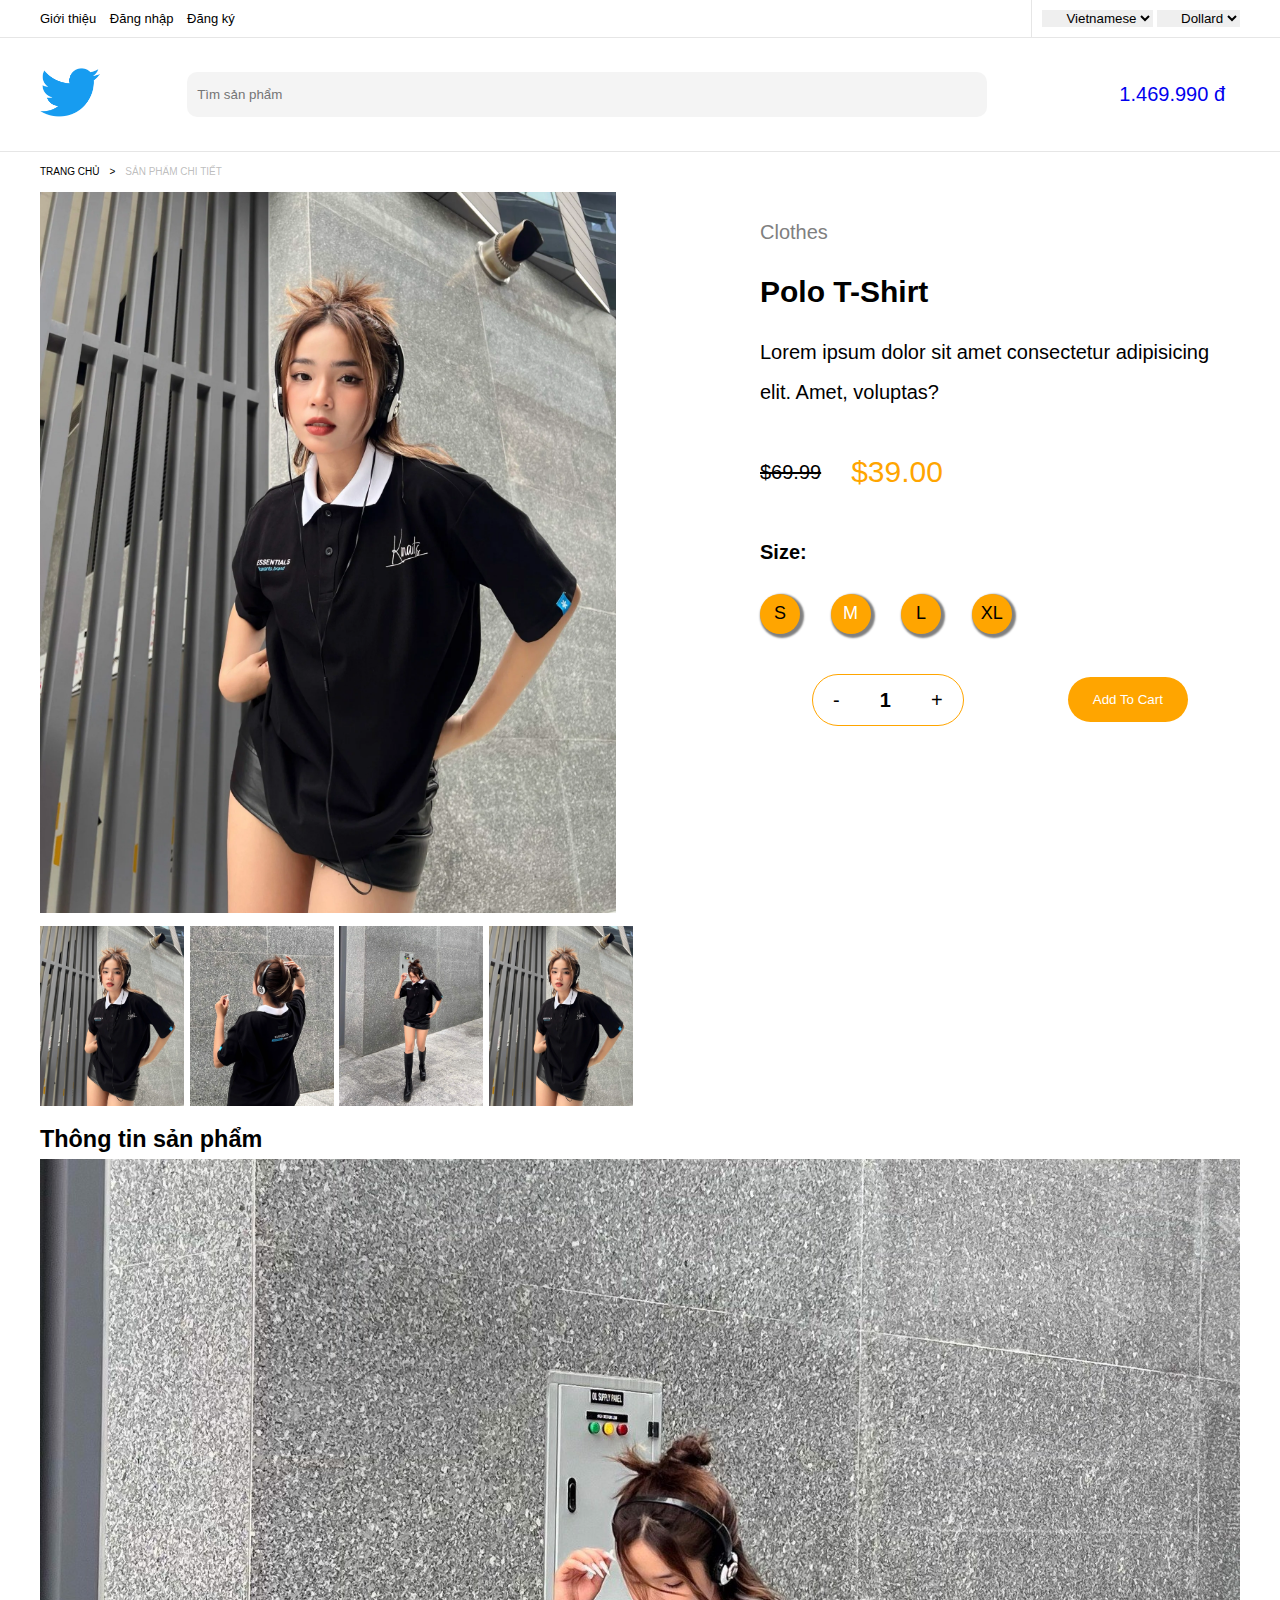
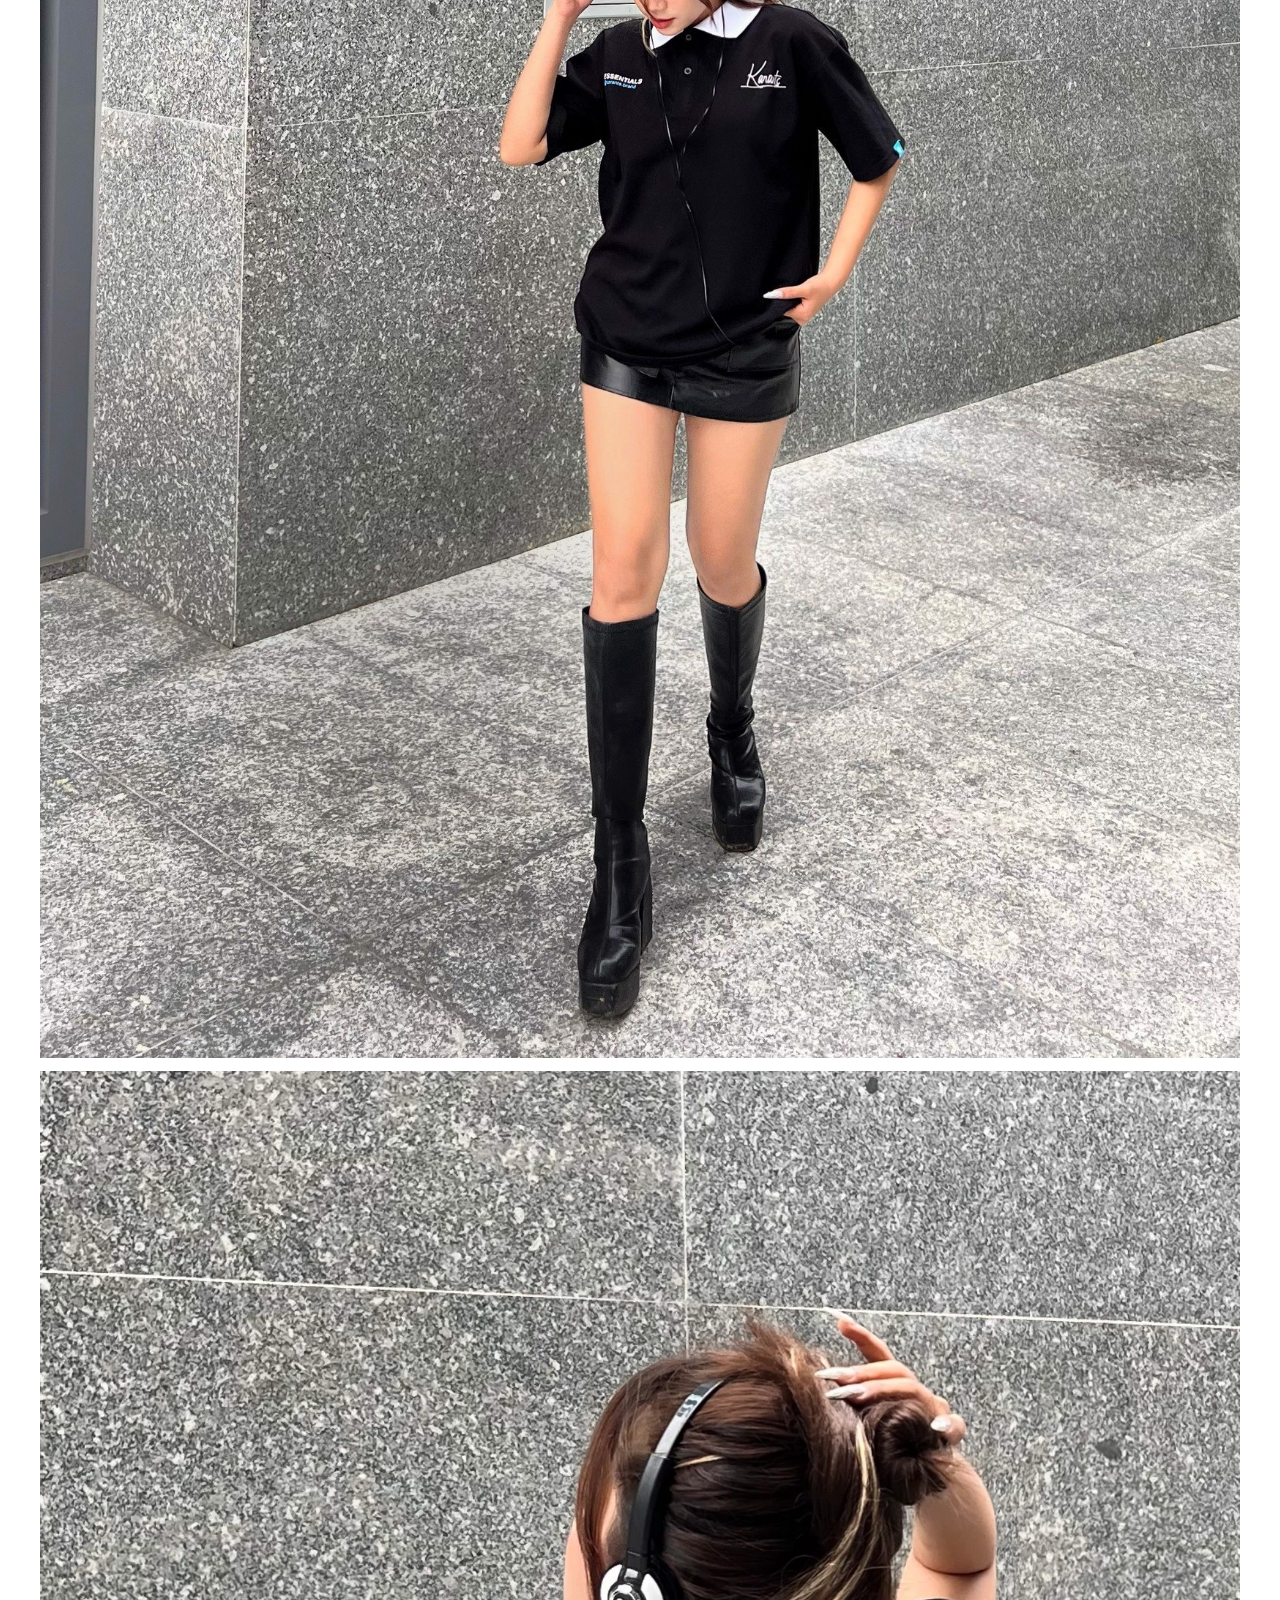
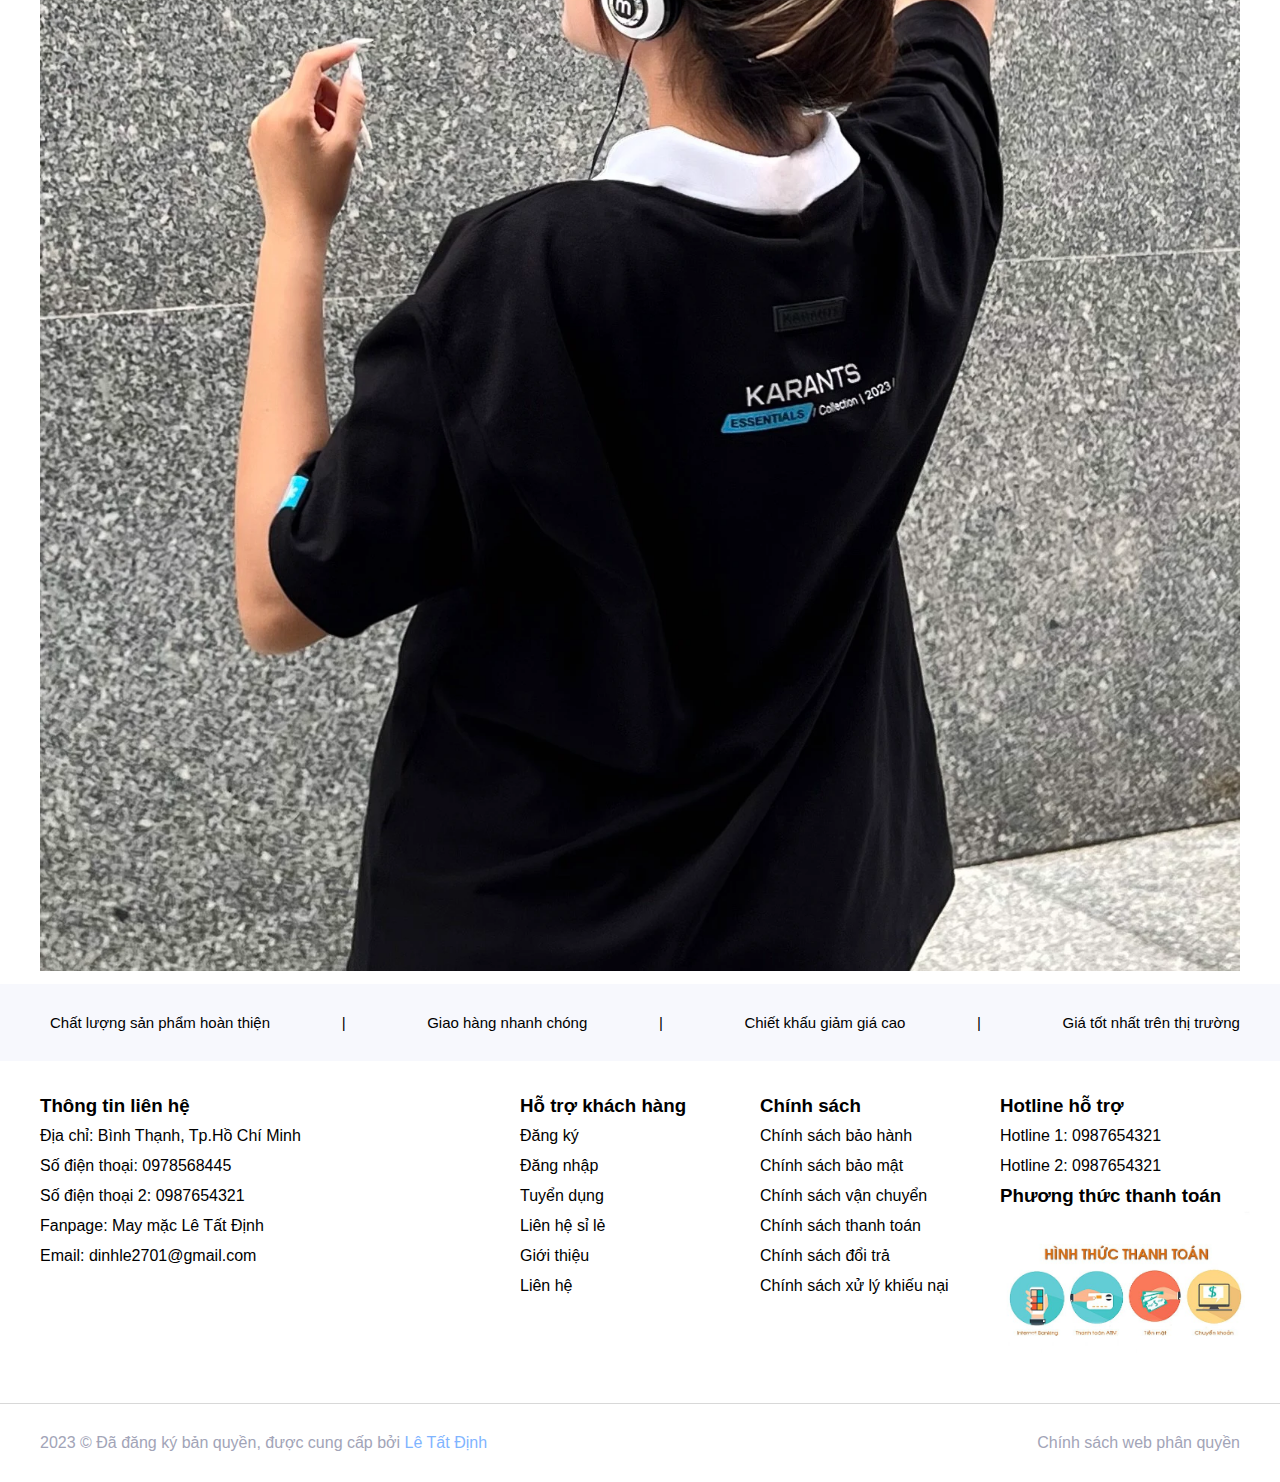
<file: pages/productDetail.html>
<!DOCTYPE html>
<html lang="en">

<head>
    <meta charset="UTF-8">
    <meta http-equiv="X-UA-Compatible" content="IE=edge">
    <meta name="viewport" content="width=device-width, initial-scale=1.0">
    <!-- CSS -->
    <link rel="stylesheet" href="/assets/css/productDetail.css">

    <!-- FONTAWESOME -->
    <link rel="stylesheet" href="https://cdnjs.cloudflare.com/ajax/libs/font-awesome/6.4.0/css/all.min.css"
        integrity="sha512-iecdLmaskl7CVkqkXNQ/ZH/XLlvWZOJyj7Yy7tcenmpD1ypASozpmT/E0iPtmFIB46ZmdtAc9eNBvH0H/ZpiBw=="
        crossorigin="anonymous" referrerpolicy="no-referrer" />
    <title>Product Detail</title>
</head>

<body>
    <header>
        <div class="top-header">
            <div class="container">
                <div class="intro">
                    <a href="/index.html">Giới thiệu</a>
                    <a href="/pages/signin.html">Đăng nhập</a>
                    <a href="/pages/signup.html">Đăng ký</a>
                </div>
                <div class="currency">
                    <select name="language" id="">
                        <option value="Vietnamese">Vietnamese</option>
                        <option value="English">English</option>
                    </select>
                    <select name="currency" id="">
                        <option value="dollard">Dollard</option>
                        <option value="vnd">VND</option>
                    </select>
                </div>
            </div>
        </div>
        <div class="main-header">
            <div class="container">
                <div class="user-header">
                    <div class="logo">
                        <a href="/index.html"><img src="/assets/img/Twitter-logo.svg.png" width="60px" alt=""></a>
                    </div>
                    <div class="search">
                        <input type="text" placeholder="Tìm sản phẩm">
                        <i class="fa fa-search" aria-hidden="true"></i>
                    </div>
                    <div class="header-button">
                        <a href="pages/user.html">
                            <div>
                                <i class="fa-solid fa-user" style="color: #aab2c0;"></i>
                            </div>
                        </a>
                        <a href="cart.html">
                            <div>
                                <span>1.469.990 đ</span>
                            </div>
                            <div>
                                <i class="fa fa-shopping-bag" aria-hidden="true"></i>
                            </div>
                        </a>
                    </div>
                </div>
                <div class="header-menu">

                </div>
            </div>
        </div>
    </header>

    <div class="product">
        <div class="container">
            <nav class="breadcrumb">
                <ul>
                    <li>
                        <a href="/index.html">TRANG CHỦ</a>
                    </li>
                    <li>></li>
                    <li><span>SẢN PHẨM CHI TIẾT</span></li>
                </ul>
            </nav>
            <div class="product-title">
                <div class="product-slide-img">
                    <img src="/assets/img/clothes/polo t-shirt.webp" alt="">
                    <div>
                        <img src="/assets/img/clothes/p3.webp" alt="">
                        <img src="/assets/img/clothes/p2.webp" alt="">
                        <img src="/assets/img/clothes/p1.jpg" alt="">
                        <img src="/assets/img/clothes/p3.webp" alt="">
                    </div>
                </div>
                <div class="product-infomation">
                    <div class="title">
                        <span>Clothes</span>
                    </div>
                    <div class="product-name">
                        <h3>Polo T-Shirt</h3>
                    </div>
                    <div class="product-describe">
                        <span class="describe">
                            <p>
                                Lorem ipsum dolor sit amet consectetur adipisicing elit. Amet, voluptas?
                            </p>
                        </span>
                    </div>
                    <div class="product-price">
                        <div class="normal-price">
                            <p>$69.99</p>
                        </div>
                        <div class="discount-price">
                            <p>$39.00</p>
                        </div>
                    </div>
                    <div class="product-size">
                        <div class="size-title">
                            <b>Size:</b>
                        </div>
                        <div class="check-size" id="check">
                            <button class="btn ">S</button>
                            <button class="btn active">M</button>
                            <button class="btn">L</button>
                            <button class="btn">XL</button>
                        </div>
                    </div>
                    <div class="product-addCart">
                        <div>
                            <p onclick="dec()" id="decrease">-</p>
                            <p id="total">1</p>
                            <p onclick="inc()" id="increase">+</p>
                        </div>
                        <div>
                            <button onclick="add()">Add To Cart</button>
                        </div>
                    </div>
                </div>
            </div>

            <div class="product-title-info">
                <h3>Thông tin sản phẩm</h3>
                <img width="100%" src="../assets/img/clothes/p1.jpg" alt="">
                <img width="100%" src="../assets/img/clothes/p2.webp" alt="">
            </div>

        </div>
    </div>

    <!-- footer -->
    <footer class="footer">
        <div class="footer-iconboxes">
            <div class="container">
                <div class="icon">
                    <i class="fa-solid fa-shirt"></i>
                    <p>Chất lượng sản phẩm hoàn thiện</p>
                </div> |
                <div class="icon">
                    <i class="fa-solid fa-truck"></i>
                    <p>Giao hàng nhanh chóng</p>
                </div> |
                <div class="icon">
                    <i class="fa-solid fa-percent"></i>
                    <p>Chiết khấu giảm giá cao</p>
                </div> |
                <div class="icon">
                    <i class="fa-solid fa-dollar-sign"></i>
                    <p>Giá tốt nhất trên thị trường</p>
                </div>
            </div>
        </div>

        <div class="footer-main">
            <div class="container">
                <div class="content">
                    <ul>
                        <h3>Thông tin liên hệ</h3>
                        <li><i class="fa-solid fa-location-arrow"></i>
                            <span>Địa chỉ: Bình Thạnh, Tp.Hồ Chí Minh</span>
                        </li>
                        <li><i class="fa-solid fa-phone"></i>
                            <span>Số điện thoại: <a href="">0978568445</a></span>
                        </li>
                        <li><i class="fa-solid fa-phone"></i>
                            <span>Số điện thoại 2: <a href="">0987654321</a></span>
                        </li>
                        <li><i class="fa-brands fa-facebook"></i>
                            <span>Fanpage: <a href="">May mặc Lê Tất Định</a></span>
                        </li>
                        <li><i class="fa-solid fa-envelope-open-text"></i>
                            <span>Email: <a href="">dinhle2701@gmail.com</a></span>
                        </li>
                    </ul>
                    <ul>
                        <h3>Hỗ trợ khách hàng</h3>
                        <li><a href="">Đăng ký</a></li>
                        <li><a href="">Đăng nhập</a></li>
                        <li><a href="">Tuyển dụng</a></li>
                        <li><a href="">Liên hệ sỉ lẻ</a></li>
                        <li><a href="">Giới thiệu</a></li>
                        <li><a href="">Liên hệ</a></li>
                    </ul>
                    <ul>
                        <h3>Chính sách</h3>
                        <li><a href="">Chính sách bảo hành </a></li>
                        <li><a href="">Chính sách bảo mật</a></li>
                        <li><a href="">Chính sách vận chuyển</a></li>
                        <li><a href="">Chính sách thanh toán</a></li>
                        <li><a href="">Chính sách đổi trả</a></li>
                        <li><a href="">Chính sách xử lý khiếu nại</a></li>
                    </ul>
                    <ul>
                        <h3>Hotline hỗ trợ</h3>
                        <li><i class="fa-solid fa-square-phone-flip"></i>
                            <span>Hotline 1: <a href="">0987654321</a></span>
                        </li>
                        <li><i class="fa-solid fa-square-phone-flip"></i>
                            <span>Hotline 2: <a href="">0987654321</a></span>
                        </li>
                        <h3>Phương thức thanh toán</h3>
                        <img width="250px" src="/assets/img/payment-methods.jpg" alt="">
                        <div></div>
                    </ul>
                </div>
            </div>
        </div>

        <div class="footer-bottom">
            <div class="container">
                <p>2023 © Đã đăng ký bản quyền, được cung cấp bởi <span>Lê Tất Định</span></p>
                <p>Chính sách web phân quyền</p>
            </div>
        </div>
    </footer>


    <script>
        // button active
        var header = document.getElementById("check");
        var btns = header.getElementsByClassName("btn");
        for (var i = 0; i < btns.length; i++) {
            btns[i].addEventListener("click", function () {
                var current = document.getElementsByClassName("active");
                current[0].className = current[0].className.replace(" active", "");
                this.className += " active";
            });
        }

        // button incre
        var total = 0;

        function inc(){
            var inc = document.getElementById("total").value;
            total++;
            console.log(total);
            document.getElementById("total").innerHTML = total;
        }

        function dec(){
            var dec = document.getElementById("total").value;
            total--;
            console.log(total);
            document.getElementById("total").innerHTML = total;
        }

        function add(){
            alert("Đã thêm vào giỏ hàng")
        }

    </script>
</body>

</html>
</file>
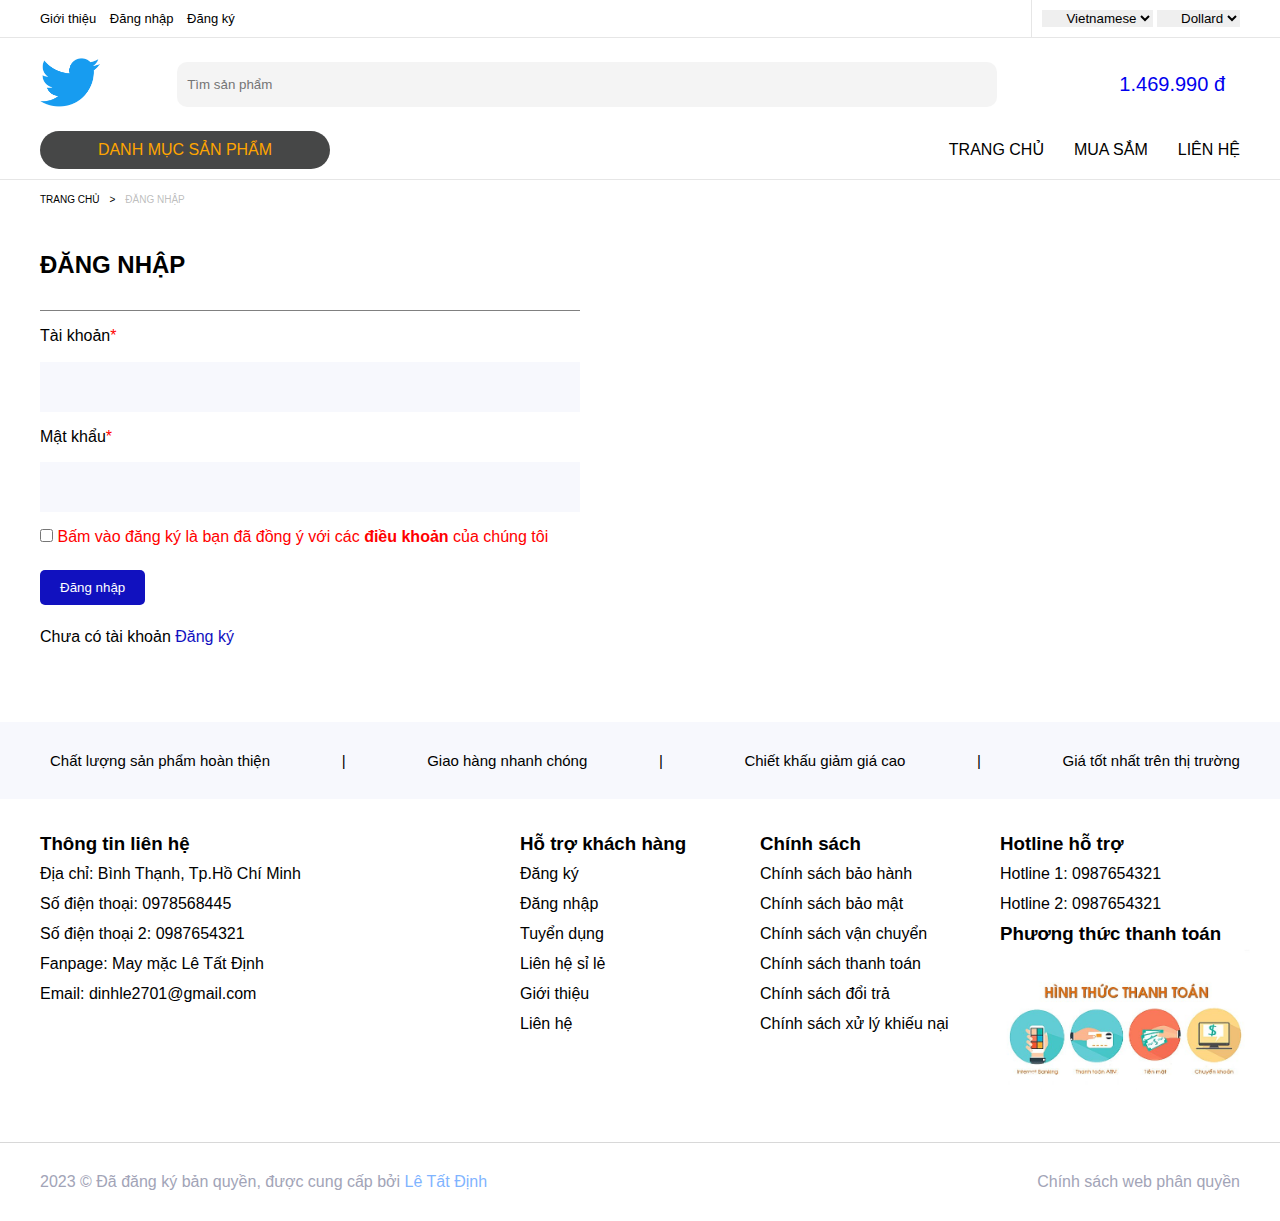
<file: pages/signin.html>
<!DOCTYPE html>
<html lang="en">

<head>
    <meta charset="UTF-8">
    <meta http-equiv="X-UA-Compatible" content="IE=edge">
    <meta name="viewport" content="width=device-width, initial-scale=1.0">

    <!-- CSS -->
    <link rel="stylesheet" href="/assets/css/form.css">
    <link rel="stylesheet" href="https://cdnjs.cloudflare.com/ajax/libs/font-awesome/6.4.0/css/all.min.css"
        integrity="sha512-iecdLmaskl7CVkqkXNQ/ZH/XLlvWZOJyj7Yy7tcenmpD1ypASozpmT/E0iPtmFIB46ZmdtAc9eNBvH0H/ZpiBw=="
        crossorigin="anonymous" referrerpolicy="no-referrer" />

    <!-- FONT -->
    <style>
        * {
            padding: 0;
            margin: 0;
            font-family: Arial, Helvetica, sans-serif;
        }

        .container {
            width: 1200px;
            margin: 0 auto;
        }

        /* header */
        header .top-header {
            border-bottom: 1px solid rgba(128, 128, 128, 0.196);
            font-size: 13px;
        }

        header .top-header .container {
            display: flex;
            justify-content: space-between;
            align-items: center;
        }

        header .intro a {
            text-decoration: none;
            color: black;
            padding-right: 10px;
        }

        header .intro a:hover {
            color: rgb(68, 89, 230);
            transition: ease-in-out 0.25s;
        }

        header .currency {
            border-left: 1px solid rgba(128, 128, 128, 0.196);
            padding-left: 20px;

            padding: 10px 0 10px 10px;
        }

        header .currency select {
            outline: none;
            border: none;
            padding-left: 20px;
        }

        /* main header */
        .main-header {
            border-bottom: 1px solid rgba(128, 128, 128, 0.196);
            padding: 20px 0px 10px 0px;
        }

        .main-header .user-header {
            display: flex;
            justify-content: space-between;
            align-items: center;
        }

        .main-header .user-header .search input {
            width: 800px;
            padding: 15px 10px;
            outline: none;
            border: none;
            border-radius: 10px;
            background-color: rgba(128, 128, 128, 0.086);
        }

        .main-header .user-header .search i {
            margin-left: -30px;
        }

        .main-header .header-button,
        .main-header .header-button a {
            display: flex;
            font-size: 20px;
            justify-content: space-between;
            align-items: center;
            padding-left: 20px;
            text-decoration: none;
        }

        .main-header .header-button i {
            padding-left: 15px;
        }

        /* header-menu */
        .header-menu {
            margin-top: 20px;
        }

        .header-menu .container,
        .header-menu .listProductButton,
        .header-menu ul {
            display: flex;
            justify-content: space-between;
            align-items: center;
        }

        .header-menu ul li {
            margin-left: 30px;
            list-style: none;
        }

        ul li a {
            text-decoration: none;
            color: black;
        }

        .listProductButton {
            width: 250px;
            color: orange;
            background-color: rgba(24, 25, 25, 0.8);
            padding: 10px 20px;
            border-radius: 20px;
            border: none;
            outline: none;
        }

        .listProductButton span {
            padding: 0 20px;
        }

        .listProductButton:active {
            color: rgb(204, 140, 21);
        }


        /* content */
        .content .breadcrumb {
            font-size: 10px;
        }

        .content .breadcrumb ul {
            display: inline-flex;
            list-style: none;
            line-height: 40px;
        }

        .content .breadcrumb ul li {
            margin-right: 10px;
        }

        .content .breadcrumb ul li a {
            text-decoration: none;
            color: black;
        }

        .content .breadcrumb ul li span {
            color: rgba(128, 128, 128, 0.522);
        }



        /* form */
        .signup-form {
            display: flex;
            justify-content: space-between;
            margin-bottom: 60px;

            line-height: 50px;
        }

        .signup-form .form form {
            border-top: 1px solid gray;
        }

        .form form label span {
            color: red;
        }

        .form h2 {
            margin: 20px 0;
        }

        .form p input {
            width: 500px;
            height: 40px;
            background-color: #f7f8fd;
            border: none;
            padding: 5px 20px;
            outline: none;
        }

        .form p a {
            text-decoration: none;
            color: rgb(17, 17, 191);
        }

        .form button {
            padding: 10px 20px;
            border: none;
            background-color: rgb(17, 17, 191);
            color: white;
            border-radius: 5px;
        }

        /* footer */
        footer .container {
            display: flex;
            justify-content: space-between;
            align-items: center;
            padding: 25px 10px;
        }

        footer .container .icon {
            display: flex;
            justify-content: space-between;
            align-items: center;
        }

        footer .container .icon i {
            margin-right: 10px;
        }

        footer .footer-iconboxes {
            background-color: #f7f8fd;
            display: flex;
            justify-content: space-between;
            font-size: 15px;
        }

        /* footer-main */
        footer .container {
            width: 1200px;
            margin: 0 auto;
            padding: 30px 0;
        }

        footer .content {
            display: flex;
            justify-content: space-between;
            width: 100%;
            line-height: 30px;
        }

        footer .content ul {
            width: 20%;
        }

        footer .content ul:first-child {
            width: 40%;
        }

        footer .content ul li {
            list-style: none;
        }

        footer .content ul li a {
            text-decoration: none;
            color: black;
        }

        footer .content ul li a:hover {
            color: rgb(68, 89, 230);
            transition: ease-in-out 0.25s;
        }

        footer .footer-bottom {
            border-top: 1px solid rgba(128, 128, 128, 0.309);
        }

        footer .footer-bottom span {
            color: rgb(127, 180, 255);
        }

        footer .footer-bottom p {
            color: #a2a4b7;
        }
    </style>
    <title>Đăng nhập</title>
</head>

<body>
    <header>
        <div class="top-header">
            <div class="container">
                <div class="intro">
                    <a href="/index.html">Giới thiệu</a>
                    <a href="signin.html">Đăng nhập</a>
                    <a href="signup.html">Đăng ký</a>
                </div>
                <div class="currency">
                    <select name="language" id="">
                        <option value="Vietnamese">Vietnamese</option>
                        <option value="English">English</option>
                    </select>
                    <select name="currency" id="">
                        <option value="dollard">Dollard</option>
                        <option value="vnd">VND</option>
                    </select>
                </div>
            </div>
        </div>
        <div class="main-header">
            <div class="container">
                <div class="user-header">
                    <div class="logo">
                        <a href="/index.html"><img src="/assets/img/Twitter-logo.svg.png" width="60px" alt=""></a>
                    </div>
                    <div class="search">
                        <input type="text" placeholder="Tìm sản phẩm">
                        <i class="fa fa-search" aria-hidden="true"></i>
                    </div>
                    <div class="header-button">
                        <a href="pages/user.html">
                            <div>
                                <i class="fa-solid fa-user" style="color: #aab2c0;"></i>
                            </div>
                        </a>
                        <a href="cart.html">
                            <div>
                                <span>1.469.990 đ</span>
                            </div>
                            <div>
                                <i class="fa fa-shopping-bag" aria-hidden="true"></i>
                            </div>
                        </a>
                    </div>
                </div>
                <div class="header-menu">
                    <div class="container">
                        <div class="listProduct">
                            <div class="listProductButton">
                                <i class="fa-solid fa-bars"></i>
                                <span>DANH MỤC SẢN PHẨM</span>
                                <i class="fa-solid fa-chevron-down"></i>
                            </div>
                        </div>
                        <nav class="siteMenu">
                            <ul>
                                <li><a href="/index.html">TRANG CHỦ</a></li>
                                <li><a href="">MUA SẮM <i class="fa-solid fa-chevron-down"></i></a></li>
                                <li><a href="contact.html">LIÊN HỆ</a></li>
                            </ul>
                        </nav>
                    </div>
                </div>
            </div>
        </div>
    </header>

    <div class="content">
        <div class="container">
            <nav class="breadcrumb">
                <ul>
                    <li>
                        <a href="/index.html">TRANG CHỦ</a>
                    </li>
                    <li>></li>
                    <li><span>ĐĂNG NHẬP</span></li>
                </ul>
            </nav>
            <div class="signup-form">
                <div class="form">
                    <h2>ĐĂNG NHẬP</h2>
                    <form action="" method="post">
                        <p>
                            <label for="useraccount">Tài khoản<span>*</span></label> <br>
                            <input type="text">
                        </p>
                        <p>
                            <label for="password">Mật khẩu<span>*</span></label> <br>
                            <input type="password">
                        </p>

                        <label for="">
                            <input type="checkbox">
                            <span>
                                Bấm vào đăng ký là bạn đã đồng ý với các
                                <b>điều khoản</b> của chúng tôi
                            </span>
                        </label>

                        <p>
                            <button>Đăng nhập</button>
                        </p>
                        <p>Chưa có tài khoản
                            <a href="signup.html">Đăng ký</a>
                        </p>
                    </form>
                </div>
                <div></div>
            </div>
        </div>
    </div>

    <footer class="footer">
        <div class="footer-iconboxes">
            <div class="container">
                <div class="icon">
                    <i class="fa-solid fa-shirt"></i>
                    <p>Chất lượng sản phẩm hoàn thiện</p>
                </div> |
                <div class="icon">
                    <i class="fa-solid fa-truck"></i>
                    <p>Giao hàng nhanh chóng</p>
                </div> |
                <div class="icon">
                    <i class="fa-solid fa-percent"></i>
                    <p>Chiết khấu giảm giá cao</p>
                </div> |
                <div class="icon">
                    <i class="fa-solid fa-dollar-sign"></i>
                    <p>Giá tốt nhất trên thị trường</p>
                </div>
            </div>
        </div>

        <div class="footer-main">
            <div class="container">
                <div class="content">
                    <ul>
                        <h3>Thông tin liên hệ</h3>
                        <li><i class="fa-solid fa-location-arrow"></i>
                            <span>Địa chỉ: Bình Thạnh, Tp.Hồ Chí Minh</span>
                        </li>
                        <li><i class="fa-solid fa-phone"></i>
                            <span>Số điện thoại: <a href="">0978568445</a></span>
                        </li>
                        <li><i class="fa-solid fa-phone"></i>
                            <span>Số điện thoại 2: <a href="">0987654321</a></span>
                        </li>
                        <li><i class="fa-brands fa-facebook"></i>
                            <span>Fanpage: <a href="">May mặc Lê Tất Định</a></span>
                        </li>
                        <li><i class="fa-solid fa-envelope-open-text"></i>
                            <span>Email: <a href="">dinhle2701@gmail.com</a></span>
                        </li>
                    </ul>
                    <ul>
                        <h3>Hỗ trợ khách hàng</h3>
                        <li><a href="/pages/signup.html">Đăng ký</a></li>
                        <li><a href="/pages/signin.html">Đăng nhập</a></li>
                        <li><a href="">Tuyển dụng</a></li>
                        <li><a href="">Liên hệ sỉ lẻ</a></li>
                        <li><a href="">Giới thiệu</a></li>
                        <li><a href="">Liên hệ</a></li>
                    </ul>
                    <ul>
                        <h3>Chính sách</h3>
                        <li><a href="">Chính sách bảo hành </a></li>
                        <li><a href="">Chính sách bảo mật</a></li>
                        <li><a href="">Chính sách vận chuyển</a></li>
                        <li><a href="">Chính sách thanh toán</a></li>
                        <li><a href="">Chính sách đổi trả</a></li>
                        <li><a href="">Chính sách xử lý khiếu nại</a></li>
                    </ul>
                    <ul>
                        <h3>Hotline hỗ trợ</h3>
                        <li><i class="fa-solid fa-square-phone-flip"></i>
                            <span>Hotline 1: <a href="">0987654321</a></span>
                        </li>
                        <li><i class="fa-solid fa-square-phone-flip"></i>
                            <span>Hotline 2: <a href="">0987654321</a></span>
                        </li>
                        <h3>Phương thức thanh toán</h3>
                        <img width="250px" src="/assets/img/payment-methods.jpg" alt="">
                        <div></div>
                    </ul>
                </div>
            </div>
        </div>

        <div class="footer-bottom">
            <div class="container">
                <p>2023 © Đã đăng ký bản quyền, được cung cấp bởi <span>Lê Tất Định</span></p>
                <p>Chính sách web phân quyền</p>
            </div>
        </div>
    </footer>
</body>

</html>
</file>
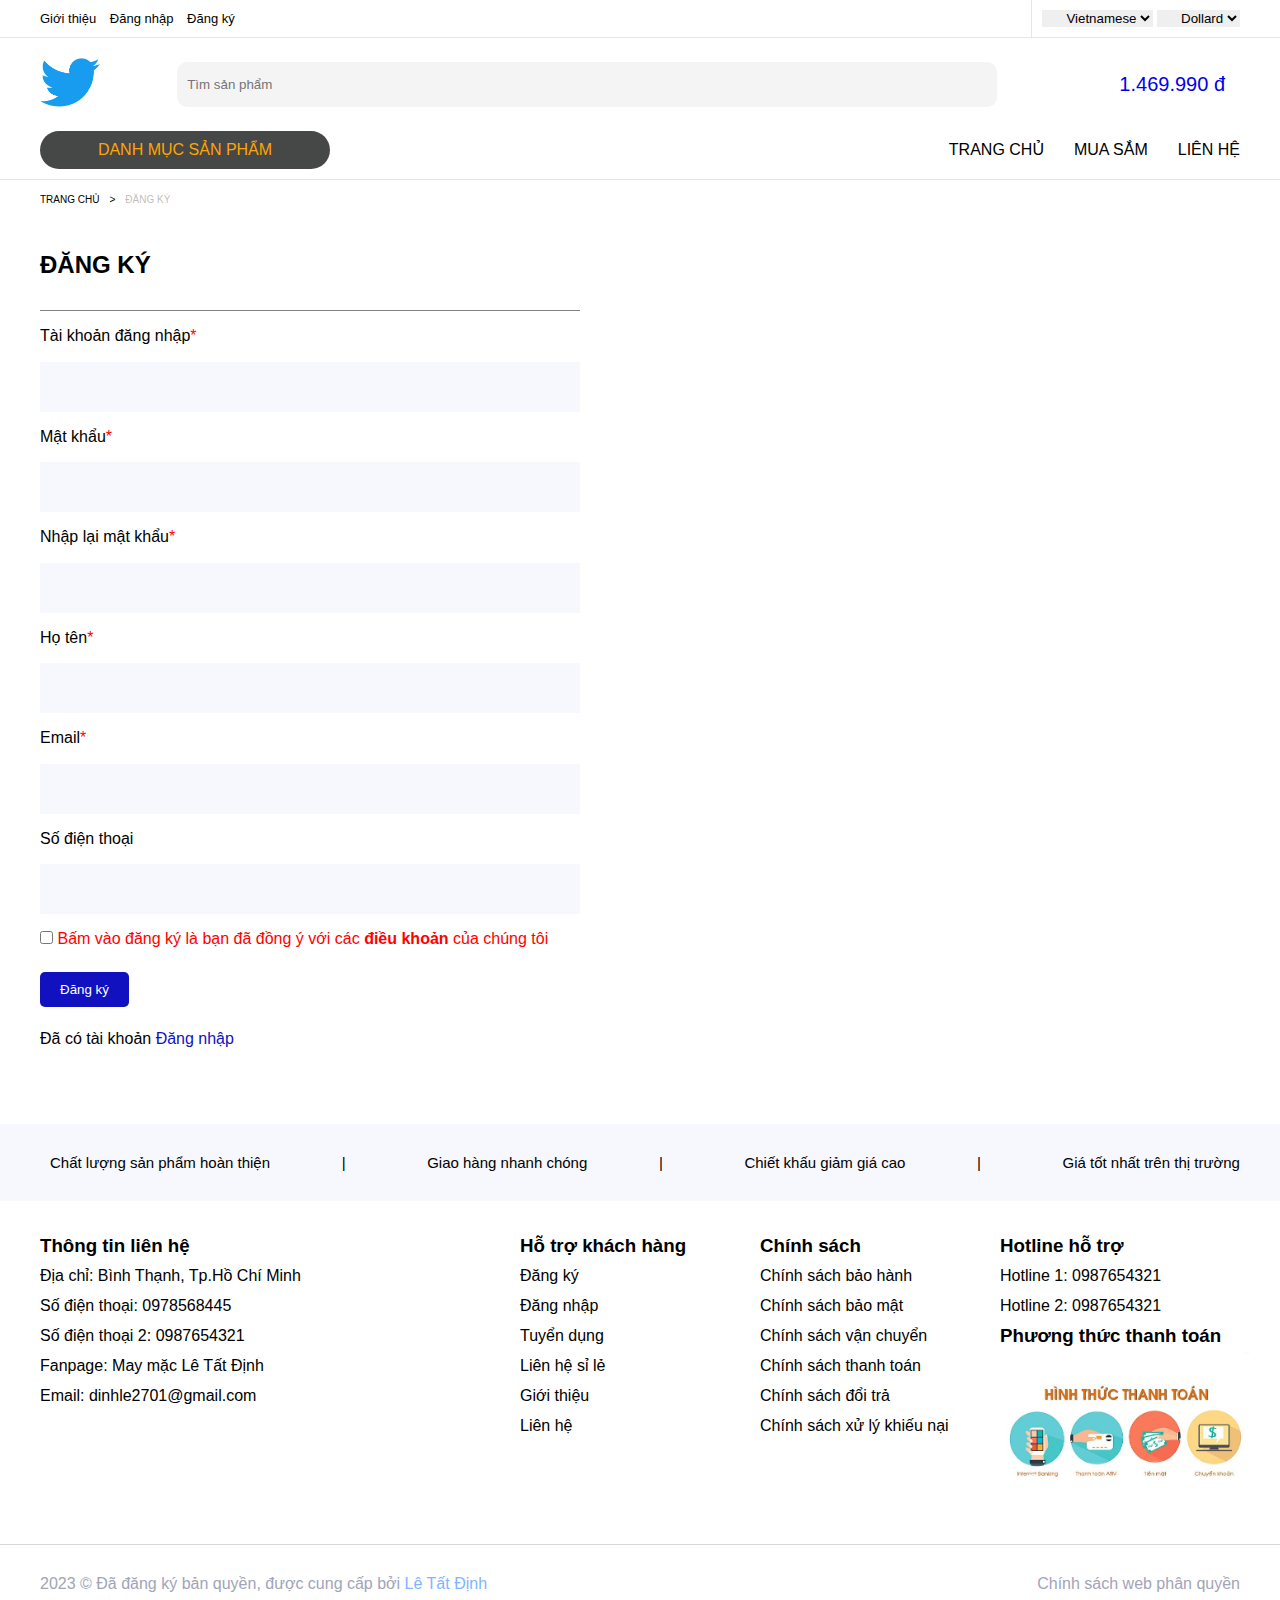
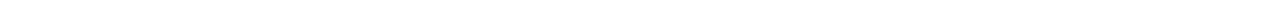
<file: pages/signup.html>
<!DOCTYPE html>
<html lang="en">

<head>
    <meta charset="UTF-8">
    <meta http-equiv="X-UA-Compatible" content="IE=edge">
    <meta name="viewport" content="width=device-width, initial-scale=1.0">

    <!-- CSS -->
    <link rel="stylesheet" href="/assets/css/form.css">
    <!-- FONT -->
    <link rel="stylesheet" href="https://cdnjs.cloudflare.com/ajax/libs/font-awesome/6.4.0/css/all.min.css"
        integrity="sha512-iecdLmaskl7CVkqkXNQ/ZH/XLlvWZOJyj7Yy7tcenmpD1ypASozpmT/E0iPtmFIB46ZmdtAc9eNBvH0H/ZpiBw=="
        crossorigin="anonymous" referrerpolicy="no-referrer" />

    <style>
        * {
            padding: 0;
            margin: 0;
            font-family: Arial, Helvetica, sans-serif;
        }

        .container {
            width: 1200px;
            margin: 0 auto;
        }

        /* header */
        header .top-header {
            border-bottom: 1px solid rgba(128, 128, 128, 0.196);
            font-size: 13px;
        }

        header .top-header .container {
            display: flex;
            justify-content: space-between;
            align-items: center;
        }

        header .intro a {
            text-decoration: none;
            color: black;
            padding-right: 10px;
        }

        header .intro a:hover {
            color: rgb(68, 89, 230);
            transition: ease-in-out 0.25s;
        }

        header .currency {
            border-left: 1px solid rgba(128, 128, 128, 0.196);
            padding-left: 20px;

            padding: 10px 0 10px 10px;
        }

        header .currency select {
            outline: none;
            border: none;
            padding-left: 20px;
        }

        /* main header */
        .main-header {
            border-bottom: 1px solid rgba(128, 128, 128, 0.196);
            padding: 20px 0px 10px 0px;
        }

        .main-header .user-header {
            display: flex;
            justify-content: space-between;
            align-items: center;
        }

        .main-header .user-header .search input {
            width: 800px;
            padding: 15px 10px;
            outline: none;
            border: none;
            border-radius: 10px;
            background-color: rgba(128, 128, 128, 0.086);
        }

        .main-header .user-header .search i {
            margin-left: -30px;
        }

        .main-header .header-button,
        .main-header .header-button a {
            display: flex;
            font-size: 20px;
            justify-content: space-between;
            align-items: center;
            padding-left: 20px;
            text-decoration: none;
        }

        .main-header .header-button i {
            padding-left: 15px;
        }

        /* header-menu */
        .header-menu {
            margin-top: 20px;
        }

        .header-menu .container,
        .header-menu .listProductButton,
        .header-menu ul {
            display: flex;
            justify-content: space-between;
            align-items: center;
        }

        .header-menu ul li {
            margin-left: 30px;
            list-style: none;
        }

        .header-menu ul li a {
            text-decoration: none;
            color: black;
        }

        .listProductButton {
            width: 250px;
            color: orange;
            background-color: rgba(24, 25, 25, 0.8);
            padding: 10px 20px;
            border-radius: 20px;
            border: none;
            outline: none;
        }

        .listProductButton span {
            padding: 0 20px;
        }

        .listProductButton:active {
            color: rgb(204, 140, 21);
        }




        /* content */
        .content .breadcrumb {
            font-size: 10px;
        }

        .content .breadcrumb ul {
            display: inline-flex;
            list-style: none;
            line-height: 40px;
        }

        .content .breadcrumb ul li {
            margin-right: 10px;
        }

        .content .breadcrumb ul li a {
            text-decoration: none;
            color: black;
        }

        .content .breadcrumb ul li span {
            color: rgba(128, 128, 128, 0.522);
        }




        /* form */
        .signup-form {
            display: flex;
            justify-content: space-between;
            margin-bottom: 60px;

            line-height: 50px;
        }

        .signup-form .form form {
            border-top: 1px solid gray;
        }

        .form form label span {
            color: red;
        }

        .form h2 {
            margin: 20px 0;
        }

        .form p input {
            width: 500px;
            height: 40px;
            background-color: #f7f8fd;
            border: none;
            padding: 5px 20px;
            outline: none;
        }

        .form p a {
            text-decoration: none;
            color: rgb(17, 17, 191);
        }

        .form button {
            padding: 10px 20px;
            border: none;
            background-color: rgb(17, 17, 191);
            color: white;
            border-radius: 5px;
        }



        /* footer */
        footer .container {
            display: flex;
            justify-content: space-between;
            align-items: center;
            padding: 25px 10px;
        }

        footer .container .icon {
            display: flex;
            justify-content: space-between;
            align-items: center;
        }

        footer .container .icon i {
            margin-right: 10px;
        }

        footer .footer-iconboxes {
            background-color: #f7f8fd;
            display: flex;
            justify-content: space-between;
            font-size: 15px;
        }

        /* footer-main */
        footer .container {
            width: 1200px;
            margin: 0 auto;
            padding: 30px 0;
        }

        footer .content {
            display: flex;
            justify-content: space-between;
            width: 100%;
            line-height: 30px;
        }

        footer .content ul {
            width: 20%;
        }

        footer .content ul:first-child {
            width: 40%;
        }

        footer .content ul li {
            list-style: none;
        }

        footer .content ul li a {
            text-decoration: none;
            color: black;
        }

        footer .content ul li a:hover {
            color: rgb(68, 89, 230);
            transition: ease-in-out 0.25s;
        }

        footer .footer-bottom {
            border-top: 1px solid rgba(128, 128, 128, 0.309);
        }

        footer .footer-bottom span {
            color: rgb(127, 180, 255);
        }

        footer .footer-bottom p {
            color: #a2a4b7;
        }
    </style>
    <title>Đăng ký</title>
</head>

<body>
    <header>
        <div class="top-header">
            <div class="container">
                <div class="intro">
                    <a href="/index.html">Giới thiệu</a>
                    <a href="signin.html">Đăng nhập</a>
                    <a href="signup.html">Đăng ký</a>
                </div>
                <div class="currency">
                    <select name="language" id="">
                        <option value="Vietnamese">Vietnamese</option>
                        <option value="English">English</option>
                    </select>
                    <select name="currency" id="">
                        <option value="dollard">Dollard</option>
                        <option value="vnd">VND</option>
                    </select>
                </div>
            </div>
        </div>
        <div class="main-header">
            <div class="container">
                <div class="user-header">
                    <div class="logo">
                        <a href="/index.html"><img src="/assets/img/Twitter-logo.svg.png" width="60px" alt=""></a>
                    </div>
                    <div class="search">
                        <input type="text" placeholder="Tìm sản phẩm">
                        <i class="fa fa-search" aria-hidden="true"></i>
                    </div>
                    <div class="header-button">
                        <a href="pages/user.html">
                            <div>
                                <i class="fa-solid fa-user" style="color: #aab2c0;"></i>
                            </div>
                        </a>
                        <a href="cart.html">
                            <div>
                                <span>1.469.990 đ</span>
                            </div>
                            <div>
                                <i class="fa fa-shopping-bag" aria-hidden="true"></i>
                            </div>
                        </a>
                    </div>
                </div>
                <div class="header-menu">
                    <div class="container">
                        <div class="listProduct">
                            <div class="listProductButton">
                                <i class="fa-solid fa-bars"></i>
                                <span>DANH MỤC SẢN PHẨM</span>
                                <i class="fa-solid fa-chevron-down"></i>
                            </div>
                        </div>
                        <nav class="siteMenu">
                            <ul>
                                <li><a href="/index.html">TRANG CHỦ</a></li>
                                <li><a href="">MUA SẮM <i class="fa-solid fa-chevron-down"></i></a></li>
                                <li><a href="/pages/contact.html">LIÊN HỆ</a></li>
                            </ul>
                        </nav>
                    </div>
                </div>
            </div>
        </div>
    </header>

    <div class="content">
        <div class="container">
            <nav class="breadcrumb">
                <ul>
                    <li>
                        <a href="/index.html">TRANG CHỦ</a>
                    </li>
                    <li>></li>
                    <li><span>ĐĂNG KÝ</span></li>
                </ul>
            </nav>
            <div class="signup-form">
                <div class="form">
                    <h2>ĐĂNG KÝ</h2>
                    <form action="" method="post">
                        <p>
                            <label for="useraccount">Tài khoản đăng nhập<span>*</span></label> <br>
                            <input type="text" id="useraccount" required>
                        </p>
                        <p>
                            <label for="password">Mật khẩu<span>*</span></label> <br>
                            <input type="password" id="password" required>
                        </p>
                        <p>
                            <label for="repassword">Nhập lại mật khẩu<span>*</span></label> <br>
                            <input type="password" id="repassword" required>
                        </p>
                        <p>
                            <label for="username">Họ tên<span>*</span></label> <br>
                            <input type="text" id="username">
                        </p>
                        <p>
                            <label for="email">Email<span>*</span></label> <br>
                            <input type="text" id="email">
                        </p>
                        <p>
                            <label for="">Số điện thoại</label> <br>
                            <input type="text" id="numberphone">
                        </p>
                        <label for="">
                            <input type="checkbox">
                            <span>
                                Bấm vào đăng ký là bạn đã đồng ý với các
                                <b>điều khoản</b> của chúng tôi
                            </span>
                        </label>

                        <p>
                            <button onclick="signup()">Đăng ký</button>
                        </p>
                        <p>Đã có tài khoản
                            <a href="signin.html">Đăng nhập</a>
                        </p>
                    </form>
                </div>
                <div></div>
            </div>
        </div>
    </div>

    <footer class="footer">
        <div class="footer-iconboxes">
            <div class="container">
                <div class="icon">
                    <i class="fa-solid fa-shirt"></i>
                    <p>Chất lượng sản phẩm hoàn thiện</p>
                </div> |
                <div class="icon">
                    <i class="fa-solid fa-truck"></i>
                    <p>Giao hàng nhanh chóng</p>
                </div> |
                <div class="icon">
                    <i class="fa-solid fa-percent"></i>
                    <p>Chiết khấu giảm giá cao</p>
                </div> |
                <div class="icon">
                    <i class="fa-solid fa-dollar-sign"></i>
                    <p>Giá tốt nhất trên thị trường</p>
                </div>
            </div>
        </div>

        <div class="footer-main">
            <div class="container">
                <div class="content">
                    <ul>
                        <h3>Thông tin liên hệ</h3>
                        <li><i class="fa-solid fa-location-arrow"></i>
                            <span>Địa chỉ: Bình Thạnh, Tp.Hồ Chí Minh</span>
                        </li>
                        <li><i class="fa-solid fa-phone"></i>
                            <span>Số điện thoại: <a href="">0978568445</a></span>
                        </li>
                        <li><i class="fa-solid fa-phone"></i>
                            <span>Số điện thoại 2: <a href="">0987654321</a></span>
                        </li>
                        <li><i class="fa-brands fa-facebook"></i>
                            <span>Fanpage: <a href="">May mặc Lê Tất Định</a></span>
                        </li>
                        <li><i class="fa-solid fa-envelope-open-text"></i>
                            <span>Email: <a href="">dinhle2701@gmail.com</a></span>
                        </li>
                    </ul>
                    <ul>
                        <h3>Hỗ trợ khách hàng</h3>
                        <li><a href="">Đăng ký</a></li>
                        <li><a href="">Đăng nhập</a></li>
                        <li><a href="">Tuyển dụng</a></li>
                        <li><a href="">Liên hệ sỉ lẻ</a></li>
                        <li><a href="">Giới thiệu</a></li>
                        <li><a href="">Liên hệ</a></li>
                    </ul>
                    <ul>
                        <h3>Chính sách</h3>
                        <li><a href="">Chính sách bảo hành </a></li>
                        <li><a href="">Chính sách bảo mật</a></li>
                        <li><a href="">Chính sách vận chuyển</a></li>
                        <li><a href="">Chính sách thanh toán</a></li>
                        <li><a href="">Chính sách đổi trả</a></li>
                        <li><a href="">Chính sách xử lý khiếu nại</a></li>
                    </ul>
                    <ul>
                        <h3>Hotline hỗ trợ</h3>
                        <li><i class="fa-solid fa-square-phone-flip"></i>
                            <span>Hotline 1: <a href="">0987654321</a></span>
                        </li>
                        <li><i class="fa-solid fa-square-phone-flip"></i>
                            <span>Hotline 2: <a href="">0987654321</a></span>
                        </li>
                        <h3>Phương thức thanh toán</h3>
                        <img width="250px" src="/assets/img/payment-methods.jpg" alt="">
                        <div></div>
                    </ul>
                </div>
            </div>
        </div>

        <div class="footer-bottom">
            <div class="container">
                <p>2023 © Đã đăng ký bản quyền, được cung cấp bởi <span>Lê Tất Định</span></p>
                <p>Chính sách web phân quyền</p>
            </div>
        </div>
    </footer>

    <script>
        function signup() {
            const useracc = document.getElementById('useraccount').value;
            document.getElementById('userID').innerHTML = useracc;


        }
    </script>
</body>

</html>
</file>
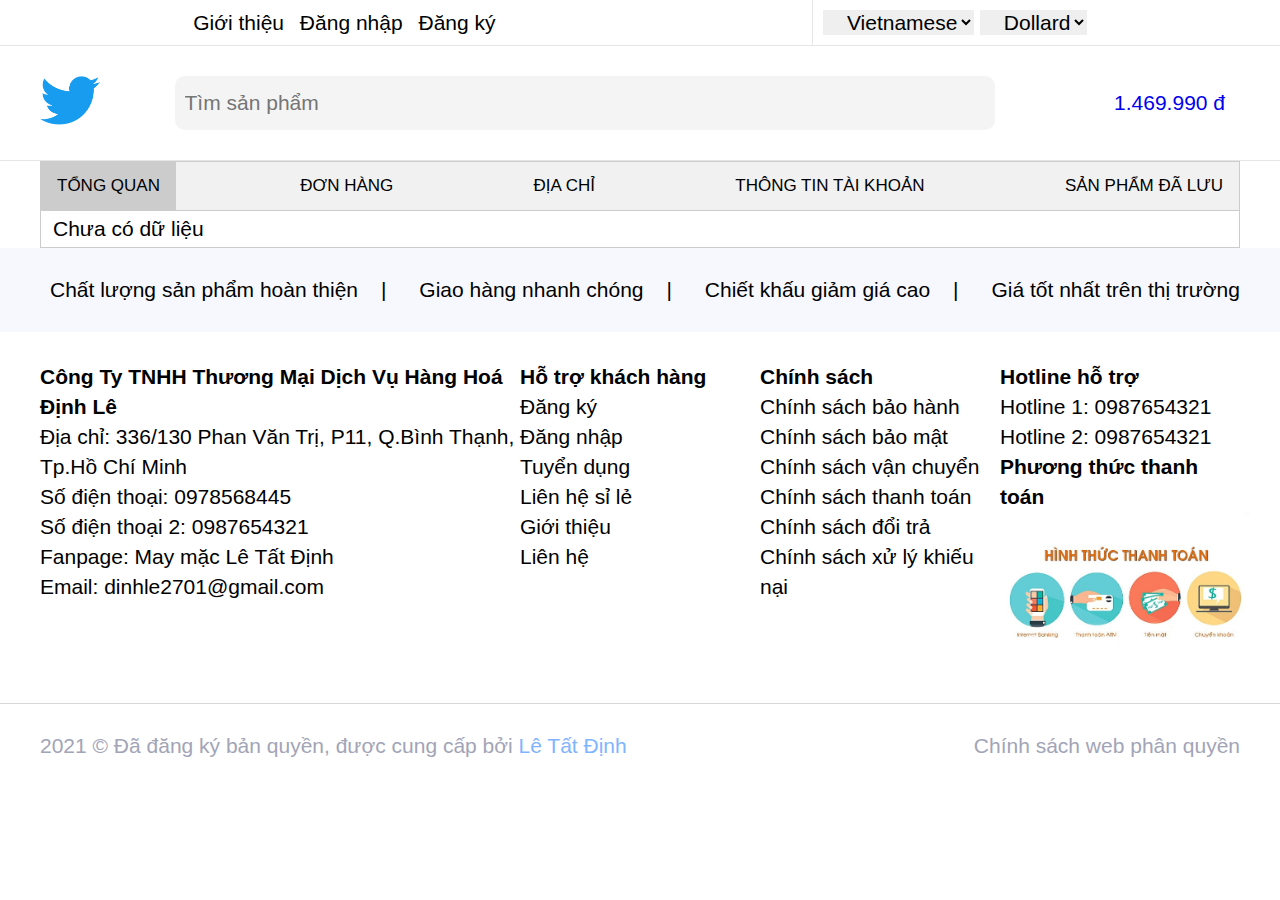
<file: pages/user1.html>
<!DOCTYPE html>
<html>

<head>
    <meta charset="UTF-8">
    <meta http-equiv="X-UA-Compatible" content="IE=edge">
    <meta name="viewport" content="width=device-width, initial-scale=1.0">
    <!-- CSS -->
    <link rel="stylesheet" href="/assets/css/user.css">
    <!-- FONTAWESOME -->
    <link rel="stylesheet" href="https://cdnjs.cloudflare.com/ajax/libs/font-awesome/6.4.0/css/all.min.css"
        integrity="sha512-iecdLmaskl7CVkqkXNQ/ZH/XLlvWZOJyj7Yy7tcenmpD1ypASozpmT/E0iPtmFIB46ZmdtAc9eNBvH0H/ZpiBw=="
        crossorigin="anonymous" referrerpolicy="no-referrer" />
    <title>User</title>
</head>

<body>
    <header>
        <div class="top-header">
            <div class="container">
                <div class="intro">
                    <a href="/index.html">Giới thiệu</a>
                    <a href="/pages/signin.html">Đăng nhập</a>
                    <a href="/pages/signup.html">Đăng ký</a>
                </div>
                <div class="currency">
                    <select name="language" id="">
                        <option value="Vietnamese">Vietnamese</option>
                        <option value="English">English</option>
                    </select>
                    <select name="currency" id="">
                        <option value="dollard">Dollard</option>
                        <option value="vnd">VND</option>
                    </select>
                </div>
            </div>
        </div>
        <div class="main-header">
            <div class="container">
                <div class="user-header">
                    <div class="logo">
                        <a href="/index.html"><img src="/assets/img/Twitter-logo.svg.png" width="60px" alt=""></a>
                    </div>
                    <div class="search">
                        <input type="text" placeholder="Tìm sản phẩm">
                        <i class="fa fa-search" aria-hidden="true"></i>
                    </div>
                    <div class="header-button">
                        <a href="/pages/user.html">
                            <div>
                                <i class="fa-solid fa-user" style="color: #aab2c0;"></i>
                            </div>
                        </a>
                        <a href="/pages/cart.html">
                            <div>
                                <span>1.469.990 đ</span>
                            </div>
                            <div>
                                <i class="fa fa-shopping-bag" aria-hidden="true"></i>
                            </div>
                        </a>
                    </div>
                </div>
                <div class="header-menu">

                </div>
            </div>
        </div>
    </header>
    <div class="container">

        <div class="tab">
            <button class="tablinks" onclick="openCity(event, 'Tongquan')" id="defaultOpen">TỔNG QUAN</button>
            <button class="tablinks" onclick="openCity(event, 'Donhang')">ĐƠN HÀNG</button>
            <button class="tablinks" onclick="openCity(event, 'Diachi')">ĐỊA CHỈ</button>
            <button class="tablinks" onclick="openCity(event, 'Thongtin')">THÔNG TIN TÀI KHOẢN</button>
            <button class="tablinks" onclick="openCity(event, 'Sanpham')">SẢN PHẨM ĐÃ LƯU</button>
        </div>

        <div id="Tongquan" class="tabcontent">
            <span>Chưa có dữ liệu</span>
        </div>

        <div id="Donhang" class="tabcontent">
            <table style="width: 100%; text-align: center;">
                <tr>
                    <th>Thời gian</th>
                    <th>Mã đơn hàng</th>
                    <th>Số tiền</th>
                    <th>Thanh toán</th>
                    <th>Giao hàng</th>
                    <th>Chi tiết</th>
                </tr>
                <tr>
                    <td>
                        <span>1</span>
                    </td>
                    <td>
                        <span>1</span>
                    </td>
                    <td>
                        <span>1</span>
                    </td>
                    <td>
                        <span>1</span>
                    </td>
                    <td>
                        <span>1</span>
                    </td>
                </tr>
            </table>
            
        </div>

        <div id="Diachi" class="tabcontent">
            <button>Thêm địa chỉ</button>
            <table style="width: 100%; text-align: center;">
                <tr>
                    <th>Số nhà, tên đường</th>
                    <th>Phường / Xã</th>
                    <th>Quận / Huyện</th>
                    <th>Tỉnh / Thành phố</th>
                    <th>Tuỳ chọn</th>
                </tr>
                <tr>
                    <td colspan="4">Chưa có dữ liệu</td>
                </tr>
            </table>
            
        </div>

        <div id="Thongtin" class="tabcontent">
            <form action="">
                <label for="">ID Thành viên<span>*</span></label> <br>
                <input type="text" id="userID"> <br>

                <label for="">Họ tên<span>*</span></label> <br>
                <input type="text"> <br>

                <label for="">Email<span>*</span></label> <br>
                <input type="text"> <br>

                <label for="">Điện thoại<span>*</span></label> <br>
                <input type="text"> <br>

                <button>Cập nhật</button>
            </form>
            </form>
        </div>

        <div id="Sanpham" class="tabcontent">
            <span>Chưa có dữ liệu</span>
        </div>
    </div>

    <!-- footer -->
    <footer class="footer">
        <div class="footer-iconboxes">
            <div class="container">
                <div class="icon">
                    <i class="fa-solid fa-shirt"></i>
                    <p>Chất lượng sản phẩm hoàn thiện</p>
                </div> |
                <div class="icon">
                    <i class="fa-solid fa-truck"></i>
                    <p>Giao hàng nhanh chóng</p>
                </div> |
                <div class="icon">
                    <i class="fa-solid fa-percent"></i>
                    <p>Chiết khấu giảm giá cao</p>
                </div> |
                <div class="icon">
                    <i class="fa-solid fa-dollar-sign"></i>
                    <p>Giá tốt nhất trên thị trường</p>
                </div>
            </div>
        </div>

        <div class="footer-main">
            <div class="container">
                <div class="content">
                    <ul>
                        <h3>Công Ty TNHH Thương Mại Dịch Vụ Hàng Hoá Định Lê</h3>
                        <li><i class="fa-solid fa-location-arrow"></i>
                            <span>Địa chỉ: 336/130 Phan Văn Trị, P11, Q.Bình Thạnh, Tp.Hồ Chí Minh</span>
                        </li>
                        <li><i class="fa-solid fa-phone"></i>
                            <span>Số điện thoại: <a href="">0978568445</a></span>
                        </li>
                        <li><i class="fa-solid fa-phone"></i>
                            <span>Số điện thoại 2: <a href="">0987654321</a></span>
                        </li>
                        <li><i class="fa-brands fa-facebook"></i>
                            <span>Fanpage: <a href="">May mặc Lê Tất Định</a></span>
                        </li>
                        <li><i class="fa-solid fa-envelope-open-text"></i>
                            <span>Email: <a href="">dinhle2701@gmail.com</a></span>
                        </li>
                    </ul>
                    <ul>
                        <h3>Hỗ trợ khách hàng</h3>
                        <li><a href="">Đăng ký</a></li>
                        <li><a href="">Đăng nhập</a></li>
                        <li><a href="">Tuyển dụng</a></li>
                        <li><a href="">Liên hệ sỉ lẻ</a></li>
                        <li><a href="">Giới thiệu</a></li>
                        <li><a href="">Liên hệ</a></li>
                    </ul>
                    <ul>
                        <h3>Chính sách</h3>
                        <li><a href="">Chính sách bảo hành </a></li>
                        <li><a href="">Chính sách bảo mật</a></li>
                        <li><a href="">Chính sách vận chuyển</a></li>
                        <li><a href="">Chính sách thanh toán</a></li>
                        <li><a href="">Chính sách đổi trả</a></li>
                        <li><a href="">Chính sách xử lý khiếu nại</a></li>
                    </ul>
                    <ul>
                        <h3>Hotline hỗ trợ</h3>
                        <li><i class="fa-solid fa-square-phone-flip"></i>
                            <span>Hotline 1: <a href="">0987654321</a></span>
                        </li>
                        <li><i class="fa-solid fa-square-phone-flip"></i>
                            <span>Hotline 2: <a href="">0987654321</a></span>
                        </li>
                        <h3>Phương thức thanh toán</h3>
                        <img width="250px" src="/assets/img/payment-methods.jpg" alt="">
                        <div></div>
                    </ul>
                </div>
            </div>
        </div>

        <div class="footer-bottom">
            <div class="container">
                <p>2021 © Đã đăng ký bản quyền, được cung cấp bởi <span>Lê Tất Định</span></p>
                <p>Chính sách web phân quyền</p>
            </div>
        </div>
    </footer>

    <script>
        function openCity(evt, cityName) {
            var i, tabcontent, tablinks;
            tabcontent = document.getElementsByClassName("tabcontent");
            for (i = 0; i < tabcontent.length; i++) {
                tabcontent[i].style.display = "none";
            }
            tablinks = document.getElementsByClassName("tablinks");
            for (i = 0; i < tablinks.length; i++) {
                tablinks[i].className = tablinks[i].className.replace(" active", "");
            }
            document.getElementById(cityName).style.display = "block";
            evt.currentTarget.className += " active";
        }

        // Get the element with id="defaultOpen" and click on it
        document.getElementById("defaultOpen").click();
    </script>

</body>

</html>
</file>
<file: assets/css/style.css>
* {
    padding: 0;
    margin: 0;
    font-family: 'Quicksand', sans-serif;
    scroll-behavior: smooth;
}

html {
    scroll-behavior: smooth;
}

.container {
    width: 1200px;
    margin: 0 auto;
}

/* header */
header .top-header {
    font-size: 13px;
}

header .top-header {
    border-bottom: 1px solid rgba(128, 128, 128, 0.196);
}

header .top-header .container {
    display: flex;
    justify-content: space-between;
    align-items: center;
}

header .intro a {
    text-decoration: none;
    color: black;
    padding-right: 10px;
}

header .intro a:hover {
    color: rgb(68, 89, 230);
    transition: ease-in-out 0.25s;
}

header .currency {
    border-left: 1px solid rgba(128, 128, 128, 0.196);
    padding-left: 20px;

    padding: 10px 0 10px 10px;
}

header .currency select {
    outline: none;
    border: none;
    padding-left: 20px;
}



/* main header */
.main-header {
    border-bottom: 1px solid rgba(128, 128, 128, 0.196);
    padding: 20px 0px 10px 0px;
}

.main-header .user-header {
    display: flex;
    justify-content: space-between;
    align-items: center;
}

.main-header .user-header .search input {
    width: 800px;
    padding: 15px 10px;
    outline: none;
    border: none;
    border-radius: 10px;
    background-color: rgba(128, 128, 128, 0.086);
}

.main-header .user-header .search i {
    margin-left: -30px;
}

.main-header .header-button,
.main-header .header-button a {
    display: flex;
    font-size: 20px;
    justify-content: space-between;
    align-items: center;
    padding-left: 20px;
    text-decoration: none;
}

.main-header .header-button i {
    padding-left: 15px;
}

/* header-menu */
.header-menu {
    margin-top: 20px;
}

.header-menu .container,
.header-menu .listProductButton {
    display: flex;
    justify-content: space-between;
    align-items: center;
    z-index: 10;
}

.header-menu ul li a {
    text-decoration: none;
    color: black;
}

.listProductButton {
    width: 250px;
    color: orange;
    background-color: rgba(24, 25, 25, 0.8);
    padding: 10px 20px;
    border-radius: 20px;
    border: none;
    outline: none;
}

.listProductButton span {
    padding: 0 20px;
}

.listProductButton:active {
    color: rgb(204, 140, 21);
}

.product-list {
    margin: 50px 0;
}

.product-list .list {
    display: grid;
    gap: 30px;
    grid-template-columns: auto auto auto auto;
}

.product-list .list .item {
    border: 1px solid rgba(128, 128, 128, 0.315);
    box-shadow: rgb(128, 128, 128) 15px 15px 15px;
    text-align: center;
    padding: 15px 0px;
    width: 300px;
    line-height: 30px;
}

.product-list .list button {
    padding: 10px 20px;
    border: none;
    border-radius: 50px;
    cursor: pointer;
    color: white;
    background-color: orange;
}

.siteMenu ul li:nth-child(2) {
    position: relative;
}

/* .siteMenu ul li:nth-child(2):active {
    color: white;
    background-color: black;
} */



/* header-menu site-menu */
.header-menu .siteMenu ul {
    display: flex;
    list-style: none;
}

.header-menu .siteMenu ul li {
    margin-left: 30px;
    list-style: none;
}

.dropdown {
    position: absolute;
    width: 250px;
    box-shadow: var(--shadow);
    border-radius: var(--radius);
    margin-top: 0.3rem;
    background: white;

    visibility: hidden;
    opacity: 0;
    transform: translateY(0.5rem);
    transition: ease-in-out 0.35s;
}

.dropdown a {
    display: flex;
    align-items: center;
    column-gap: var(--gap);
    padding: 0.8rem 1rem;
    text-decoration: none;
    color: black;
}

.dropdown a:hover {
    background-color: var(--color);
    color: rgb(234, 14, 14);
}

.show {
    visibility: visible;
    opacity: 1;
    transform: translateY(0rem);
}

.arrow {
    transform: rotate(180deg);
    transition: 0.2s ease;
}

.panel {
    border-radius: 20px;
    position: absolute;
    width: 250px;
    margin-top: 20px;
    padding: 20px;
    display: none;
    line-height: 50px;
    background-color: white;
    border: solid 1px #c3c3c3;
    box-shadow: 10px 10px 10px;
    font-size: 20px;
    z-index: 10;
}

.panel ul {
    list-style: none;
}

.panel ul li {
    border-bottom: 1px solid rgba(128, 128, 128, 0.398);
}

.panel ul li:nth-child(5) {
    border: none;
}

.panel ul li a:hover {
    color: rgba(16, 149, 183, 0.696);
}


/* Context */
.context {
    background-color: rgba(24, 23, 23, 0.709);
    color: white;
}

.context i {
    font-size: 25px;
    padding-right: 30px;
}

.context .promotion {
    display: flex;
    justify-content: space-between;
    align-items: center;
}

.promotion i {
    margin-right: 15px;
}

.context .container {
    width: 1200px;
    margin: 0 auto;
    display: flex;
    justify-content: space-between;
    align-items: center;
    padding: 10px 0;
}

.context .container input {
    width: 300px;
    padding: 5px 20px;
}

.context .container button {
    margin-left: -76px;
    background-color: red;
    color: white;
    height: 30px;
    border: 0;
    padding: 0 10px;
    cursor: pointer;
}


/* footer */
footer .container {
    display: flex;
    justify-content: space-between;
    align-items: center;
    padding: 25px 10px;
}

footer .container .icon {
    display: flex;
    justify-content: space-between;
    align-items: center;
}

footer .container .icon i {
    margin-right: 10px;
}

footer .footer-iconboxes {
    background-color: #f7f8fd;
    display: flex;
    justify-content: space-between;
    font-size: 15px;
}

/* footer-main */
footer .container {
    width: 1200px;
    margin: 0 auto;
    padding: 30px 0;
}

footer .content {
    display: flex;
    justify-content: space-between;
    width: 100%;
    line-height: 30px;
}

footer .content ul {
    width: 20%;
}

footer .content ul:first-child {
    width: 40%;
}

footer .content ul li {
    list-style: none;
}

footer .content ul li a {
    text-decoration: none;
    color: black;
}

footer .content ul li a:hover {
    color: rgb(68, 89, 230);
    transition: ease-in-out 0.25s;
}

footer .footer-bottom {
    border-top: 1px solid rgba(128, 128, 128, 0.309);
}

footer .footer-bottom span {
    color: rgb(127, 180, 255);
}

footer .footer-bottom p {
    color: #a2a4b7;
}





/* slider */
.slider {
    height: 100vh;
    margin: 30px 0;
    background: url(../img/kf1.jpg);
    background-repeat: no-repeat;
    background-position: center top;
    background-size: contain;
    color: orange;
    position: relative;
}

.slider .slider-info {
    font-size: 45px;
    position: absolute;
    line-height: 60px;
    top: calc(100%/3);
}

.slider .slider-info p {
    font-size: 20px;
    color: rgb(175, 173, 173);
}

.slider .slider-info a {
    text-decoration: none;
    color: white;
    background-color: black;
    border-radius: 50px;
    padding: 5px 20px;
}









/* our shop */
.ourshop {
    margin: 30px 0;
    text-align: center;
    position: relative;
}

.ourshop h2 {
    padding-bottom: 10px;
    color: orange;
}

.ourshop p {
    padding-bottom: 50px;
    font-size: 50px;
}

.ourshop a {
    padding: 15px 20px;
    border-radius: 30px;
    color: rgba(255, 166, 0, 0.976);
    background-color: rgba(25, 24, 24, 0.8);
    text-decoration: none;
}

.cart {
    text-align: left;
    display: flex;
    justify-content: space-between;
    align-items: center;
}

.cart button {
    margin-top: 50px;
}

.cart .item {
    background-color: rgba(24, 25, 25, 0.8);
    width: 20%;
    position: relative;
    border-radius: 35px;
}

.cart .item img {
    border-radius: 30px;
}

.cart .item span i {
    font-size: 24px;
    position: absolute;
    top: 20px;
    left: 20px;
}

.cart .item span i:hover {
    cursor: pointer;
}

.cart .item span i:active {
    color: red;
}

.cart .item .item-info {
    margin: 20px;
    line-height: 25px;
}

.cart .item .item-info h3 {
    color: white;
}

.cart .item .item-info p {
    font-size: 12px;
    color: rgb(175, 173, 173);
}

.cart .item .item-info>div {
    display: flex;
    align-items: center;
    justify-content: space-between;
}

.cart .item .item-info>div>span {
    color: orange;
    font-weight: 500;
}

.cart .item .item-info>div>a {
    font-size: 15px;
    color: rgba(255, 166, 0, 0.703);
    background-color: black;
    border: none;
    border-radius: 30px;
    padding: 5px 10px;
    text-decoration: none;
}




/* our customers */
.ourcustomers {
    margin: 30px 0;
    text-align: center;
    margin-top: 50px;
}

.ourcustomers {
    text-align: center;
}

.ourcustomers h2 {
    color: orange;
}

.ourcustomers .container>p {
    padding-bottom: 50px;
    font-size: 50px;
}

.customers {
    display: flex;
    justify-content: space-between;
    align-items: center;
}

.customers .item {
    background-color: rgba(24, 25, 25, 0.49);
    color: rgb(175, 173, 173);
    width: 25%;
    border-radius: 25px;
    padding: 20px 0px 20px 20px;
    font-size: 15px;
}

.customers .item p {
    text-align: left;
}

.customers .person {
    display: flex;
    justify-content: space-between;
    align-items: center;
    padding-top: 20px;
    font-size: 10px;
}

.customers .person .info {
    text-align: left;
    width: 60%;
    line-height: 20px;
}

.customers .person .info h2 {
    color: white;
}

.customers .person .info span {
    color: orange;
}



.animate__animated {
    margin: 0 0.5rem;
    animation-duration: 2s;
    animation-timing-function: 2;
    /* don't forget to set a duration! */
}




/* slideshow img */
.slideshow-container {
    max-width: 1400px;
    position: relative;
    margin: auto;
}

/* Next & previous buttons */
.prev,
.next {
    cursor: pointer;
    position: absolute;
    top: 50%;
    width: auto;
    padding: 16px;
    margin-top: -22px;
    color: white;
    font-weight: bold;
    font-size: 18px;
    transition: 0.6s ease;
    border-radius: 0 3px 3px 0;
    user-select: none;
}

/* Position the "next button" to the right */
.next {
    right: 0;
    border-radius: 3px 0 0 3px;
}

/* On hover, add a black background color with a little bit see-through */
.prev:hover,
.next:hover {
    background-color: rgba(0, 0, 0, 0.8);
}

/* Caption text */
.text {
    color: #f2f2f2;
    font-size: 15px;
    padding: 8px 12px;
    position: absolute;
    bottom: 8px;
    width: 100%;
    text-align: center;
}

/* Number text (1/3 etc) */
.numbertext {
    color: #f2f2f2;
    font-size: 12px;
    padding: 8px 12px;
    position: absolute;
    top: 0;
}

/* The dots/bullets/indicators */
.dot {
    cursor: pointer;
    height: 15px;
    width: 15px;
    margin: 0 2px;
    background-color: #bbb;
    border-radius: 50%;
    display: inline-block;
    transition: background-color 0.6s ease;
}

.active,
.dot:hover {
    background-color: #717171;
}

/* Fading animation */
.fade {
    animation-name: fade;
    animation-duration: 1.5s;
}




.owl-stage-outer {
    color: white;
    font-size: 24px;
    margin-top: 30px;
    line-height: 60px;
    height: max-content;
    display: flex;
}

.owl-stage-outer .item {
    text-align: left;
    background-color: #000000;
    height: 450px;
    width: 100%;
}

.owl-stage-outer .item:nth-child(odd) {
    background-color: #C7C1C6;
}

.owl-stage-outer .item:nth-child(1) {
    background: url(../img/theme1.webp);
    background-color: #C7C1C6;
    background-repeat: no-repeat;
    background-position: right center;
    background-size: 250px;
}

.owl-stage-outer .item:nth-child(2) {
    background: url(../img/theme2.webp);
    background-color: #000000;
    background-repeat: no-repeat;
    background-position: right center;
    background-size: 250px;
}

.owl-stage-outer .item:nth-child(3) {
    background: url(../img/theme3.webp);
    background-color: #C7C1C6;
    background-repeat: no-repeat;
    background-position: right center;
    background-size: 250px;
}

.owl-stage-outer .item:nth-child(4) {
    background: url(../img/theme4.webp);
    background-color: #000000;
    background-repeat: no-repeat;
    background-position: right center;
    background-size: 250px;
}

.owl-stage-outer .item .flex {
    position: relative;
}

.owl-stage-outer .item .flex div {
    position: absolute;
    top: 160px;
    left: 40px;
}

.owl-stage-outer .item .flex a {
    font-size: 15px;
    color: white;
    text-decoration: none;
    padding: 10px 15px;
    background-color: rgb(50, 51, 50);
    border-radius: 5px;
}

.owl-stage-outer .item:nth-child(odd) a {
    background-color: #000000;
}

.collection{
    position: relative;
    margin-top: 50px;
}
</file>
<file: assets/css/cart.css>
* {
    padding: 0;
    margin: 0;
    font-family: 'Segoe UI', Tahoma, Geneva, Verdana, sans-serif;
}
 
.container{
    width: 1200px;
    margin: 0 auto;
}
i{
    cursor: pointer;
}

/* header */
header .top-header {
    border-bottom: 1px solid rgba(128, 128, 128, 0.196);
    font-size: 13PX;
}

header .top-header .container {
    display: flex;
    justify-content: space-between;
    align-items: center;
}

header .intro a {
    text-decoration: none;
    color: black;
    padding-right: 10px;
}

header .intro a:hover {
    color: rgb(68, 89, 230);
    transition: ease-in-out 0.25s;
}

header .currency {
    border-left: 1px solid rgba(128, 128, 128, 0.196);
    padding-left: 20px;
    padding: 10px 0 10px 10px;
}

header .currency select {
    outline: none;
    border: none;
    padding-left: 20px;
}

/* main header */
.main-header{
    border-bottom: 1px solid rgba(128, 128, 128, 0.196);
    padding: 30px 0;
}
.main-header .user-header{
    display: flex;
    justify-content: space-between;
    align-items: center;
}
.main-header .user-header .search input{
    width: 800px;
    padding: 15px 10px;
    outline: none;
    border: none;
    border-radius: 10px;
    background-color: rgba(128, 128, 128, 0.086);
}
.main-header .user-header .search i{
    margin-left: -30px;
}
.main-header .header-button,
.main-header .header-button a{
    display: flex;
    font-size: 20px;
    justify-content: space-between;
    align-items: center;
    padding-left: 20px;
    text-decoration: none;
}
.main-header .header-button i{
    padding-left: 15px;
    cursor: pointer;
}


/* content */
.main .breadcrumb{
    font-size: 13px;
}
.main .breadcrumb ul{
    display: inline-flex;
    list-style: none;
    line-height: 40px;
}
.main .breadcrumb ul li{
    margin-right: 10px;
}
.main .breadcrumb ul li a{
    text-decoration: none;
    color: black;
}
.main .breadcrumb ul li span{
    color: rgba(128, 128, 128, 0.522);
}
.content tbody tr:last-child td:last-child{
    border-bottom: none;
}


/* main */
main{
    padding: 15px 0 30px 0px;
}

/* main -> content */
.main  .content{
    display: flex;
    justify-content: space-between;
    align-items: center;
    margin-bottom: 30px;
}
.main section form{
    width: 65%;
}
.main section table{
    max-width: 100%;
    width: 800px;
    text-align: center;
}

.main .cart table tr{
    border: 10px solid orange;
}

.main .inform-cart table td{
    border: none;
    text-align: right;
}
.main section .inform-cart{
    width: 30%;
    border: 1px solid rgba(220, 220, 220, 0.618);
    padding: 25px;
    line-height: 30px;
}
.main section .inform-cart h3{
    border-bottom: 1px solid gainsboro;
    padding-bottom: 20px;
}
.main section .cart-total div button{
    text-align: center;
    padding: 10px 0;
    margin-top: 30px;
    width: 100%;
    background-color: red;
    color: white;
    border: none;
    cursor: pointer;
}



/* footer */
footer .container {
    display: flex;
    justify-content: space-between;
    align-items: center;
    padding: 25px 10px;
}

footer .container .icon {
    display: flex;
    justify-content: space-between;
    align-items: center;
}

footer .container .icon i {
    margin-right: 10px;
}

footer .footer-iconboxes {
    background-color: #f7f8fd;
    display: flex;
    justify-content: space-between;
    font-size: 15px;
}

/* footer-main */
footer .container {
    width: 1200px;
    margin: 0 auto;
    padding: 30px 0;
}

footer .content {
    display: flex;
    justify-content: space-between;
    width: 100%;
    line-height: 30px;
}

footer .content ul {
    width: 20%;
}

footer .content ul:first-child {
    width: 40%;
}

footer .content ul li {
    list-style: none;
}

footer .content ul li a {
    text-decoration: none;
    color: black;
}

footer .content ul li a:hover {
    color: rgb(68, 89, 230);
    transition: ease-in-out 0.25s;
}

footer .footer-bottom {
    border-top: 1px solid rgba(128, 128, 128, 0.309);
}

footer .footer-bottom span {
    color: rgb(127, 180, 255);
}

footer .footer-bottom p {
    color: #a2a4b7;
}
</file>
<file: assets/css/productDetail.css>
* {
  padding: 0;
  margin: 0;
  box-sizing: border-box;
  font-family: 'Segoe UI', Tahoma, Geneva, Verdana, sans-serif;
  scroll-behavior: smooth;
}

.container {
  width: 1200px;
  margin: 0 auto;
}

/* header */
header .top-header {
  border-bottom: 1px solid rgba(128, 128, 128, 0.196);
  font-size: 13PX;
}

header .top-header .container {
  display: flex;
  justify-content: space-between;
  align-items: center;
}

header .intro a {
  text-decoration: none;
  color: black;
  padding-right: 10px;
}

header .intro a:hover {
  color: rgb(68, 89, 230);
  transition: ease-in-out 0.25s;
}

header .currency {
  border-left: 1px solid rgba(128, 128, 128, 0.196);
  padding-left: 20px;
  padding: 10px 0 10px 10px;
}

header .currency select {
  outline: none;
  border: none;
  padding-left: 20px;
}

/* main header */
.main-header{
  border-bottom: 1px solid rgba(128, 128, 128, 0.196);
  padding: 30px 0;
}
.main-header .user-header{
  display: flex;
  justify-content: space-between;
  align-items: center;
}
.main-header .user-header .search input{
  width: 800px;
  padding: 15px 10px;
  outline: none;
  border: none;
  border-radius: 10px;
  background-color: rgba(128, 128, 128, 0.086);
}
.main-header .user-header .search i{
  margin-left: -30px;
}
.main-header .header-button,
.main-header .header-button a{
  display: flex;
  font-size: 20px;
  justify-content: space-between;
  align-items: center;
  padding-left: 20px;
  text-decoration: none;
}
.main-header .header-button i{
  padding-left: 15px;
  cursor: pointer;
}

/* product-title */
.product{
  font-size: 20px;
  line-height: 40px;
}
.product .breadcrumb {
  font-size: 10px;
}

.product .breadcrumb ul {
  display: inline-flex;
  list-style: none;
  line-height: 40px;
}

.product .breadcrumb ul li {
  margin-right: 10px;
}

.product .breadcrumb ul li a {
  text-decoration: none;
  color: black;
}

.product .breadcrumb ul li span {
  color: rgba(128, 128, 128, 0.522);
}
.product-title {
  display: flex;
  justify-content: space-between;
}

.product-slide-img {
  width: 60%;
}
.product-slide-img img{
  width: 80%;
  filter: blur();
}
.product-slide-img div>img{
  width: 20%;
}

.product-infomation {
  width: 40%;
}
.product-infomation .title{
  color: gray;
}

.product-name h3{
  font-weight: 900;
  font-size: 30px;
}

.product-price{
  display: flex;
}
.product-price .normal-price{
  text-decoration-line: line-through;
  margin-right: 30px;
}
.product-price .discount-price{
  font-size: 30px;
  color: orange;
}



.product-addCart{
  display: flex;
  justify-content: space-around;
  align-items: center;
}
.product-infomation div{
  margin: 20px 0;
}


.product-size .check-size button{
  border: none;
  outline: none;
  width: 40px;
  height: 40px;
  border-radius: 50px;
  background-color: orange;
  box-shadow: gray 2px 2px 2px 2px;
  cursor: pointer;
  font-size: 18px;
  margin-right: 25px;
}

.active, .btn:hover {
  background-color: rgb(0, 0, 0);
  color: rgb(255, 255, 255);
}

.product-addCart div:nth-child(1){
  display: flex;
}

.product-addCart div:nth-child(1){
  border: 1px solid orange;
  border-radius: 50px;

}
.product-addCart p{
  padding: 5px 20px;
  cursor: pointer;
}
.product-addCart p:nth-child(2){
  font-weight: 700;
  cursor: auto;
}

.product-addCart button{
  padding: 15px 25px;
  border: none;
  border-radius: 50px;
  background-color: orange;
  color: white;
  cursor: pointer;
}





/* Tab */
/* section */

.section {
  background-image: url(./../image/background.jpeg);
  background-size: cover;
  background-position: center;
  background-repeat: no-repeat;
  display: flex;
  flex-direction: column;
  align-items: center;
  justify-content: center;
}


.section-center {
  width: 80vw;
  height: 300px;
  margin: 0 auto;
  /* max-width: 1170px; */
  display: flex;
  flex-direction: column;
  gap: 20px;
}

/*
  =============== 
  About
  ===============
  */

section .title {
  text-align: center;
  margin-bottom: 2rem;
  z-index: 1;
}

section .title p {
  width: 80%;
  margin: 0 auto;
  color: white;
}

section .about {
  display: grid;
  grid-template-rows: auto 1fr;
  z-index: 2;
  backdrop-filter: blur(30px);
  border-radius: 10px;
}

section .btn-container {
  display: flex;
  backdrop-filter: blur(30px);
  background-color: rgb(0 0 0/0.3);
  mix-blend-mode: hard-light;
  border-radius: 10px;
  border: 0.0625rem solid rgb(255 255 255/0.1);
  padding-left: 12px;
  padding-right: 12px;
}

section .tab-btn:nth-child(1) {
  border-top-left-radius: 0.0625rem;
}

.tab-btn:nth-child(3) {
  border-top-right-radius: 0.0625rem;
}

.tab-btn {
  height: 50px;
  border: none;
  text-transform: capitalize;
  font-size: 14px;
  cursor: pointer;
  transition: var(--transition);
  letter-spacing: var(--spacing);
  color: rgb(152 152 154);
  padding: 15px 30px;
  font-weight: 600;
}

.tab-btn:hover:not(.active) {
  color: rgb(255 255 255);
  font-weight: 600;
}

.about-content {
  border-radius: 10px;
  border: 0.0625rem solid rgb(255 255 255/0.1);
  padding: 30px;
  background-color: rgb(0 0 0/0.3);
  color: rgb(255 255 255);
  backdrop-filter: blur(30px);
}

/* hide content */

.content {
  display: none;
}

.tab-btn.active {
  background-color: rgb(255 255 255/0.15);
  color: rgb(255 255 255);
  font-weight: 600;
}

.content.active {
  display: block;
}


/* footer */
footer .container {
  display: flex;
  justify-content: space-between;
  align-items: center;
  padding: 25px 10px;
}

footer .container .icon {
  display: flex;
  justify-content: space-between;
  align-items: center;
}

footer .container .icon i {
  margin-right: 10px;
}

footer .footer-iconboxes {
  background-color: #f7f8fd;
  display: flex;
  justify-content: space-between;
  font-size: 15px;
}

/* footer-main */
footer .container {
  width: 1200px;
  margin: 0 auto;
  padding: 30px 0;
}

footer .content {
  display: flex;
  justify-content: space-between;
  width: 100%;
  line-height: 30px;
}

footer .content ul {
  width: 20%;
}

footer .content ul:first-child {
  width: 40%;
}

footer .content ul li {
  list-style: none;
}

footer .content ul li a {
  text-decoration: none;
  color: black;
}

footer .content ul li a:hover {
  color: rgb(68, 89, 230);
  transition: ease-in-out 0.25s;
}

footer .footer-bottom {
  border-top: 1px solid rgba(128, 128, 128, 0.309);
}

footer .footer-bottom span {
  color: rgb(127, 180, 255);
}

footer .footer-bottom p {
  color: #a2a4b7;
}
</file>
<file: assets/css/form.css>
* {
    padding: 0;
    margin: 0;
    font-family: Arial, Helvetica, sans-serif;
}

.container{
    width: 1200px;
    margin: 0 auto;
}

/* header */
header .top-header{
    border-bottom: 1px solid rgba(128, 128, 128, 0.196);
    font-size: 13px;
}
header .top-header .container{
    display: flex;
    justify-content: space-between;
    align-items: center;
}
header .intro a{
    text-decoration: none;
    color: black;
    padding-right: 10px;
}
header .intro a:hover{
    color: rgb(68, 89, 230);
    transition: ease-in-out 0.25s;
}

header .currency{
    border-left: 1px solid rgba(128, 128, 128, 0.196);
    padding-left: 20px;
    
    padding: 10px 0 10px 10px;
}
header .currency select{
    outline: none;
    border: none;
    padding-left: 20px;
}

/* main header */
.main-header{
    border-bottom: 1px solid rgba(128, 128, 128, 0.196);
    padding: 30px 0;
}
.main-header .user-header{
    display: flex;
    justify-content: space-between;
    align-items: center;
}
.main-header .user-header .search input{
    width: 800px;
    padding: 15px 10px;
    outline: none;
    border: none;
    border-radius: 10px;
    background-color: rgba(128, 128, 128, 0.086);
}
.main-header .user-header .search i{
    margin-left: -30px;
}
.main-header .header-button,
.main-header .header-button a{
    display: flex;
    font-size: 20px;
    justify-content: space-between;
    align-items: center;
    padding-left: 20px;
    text-decoration: none;
}
.main-header .header-button i{
    padding-left: 15px;
}


/* content */
.content .breadcrumb{
    font-size: 10px;
}
.content .breadcrumb ul{
    display: inline-flex;
    list-style: none;
    line-height: 40px;
}
.content .breadcrumb ul li{
    margin-right: 10px;
}
.content .breadcrumb ul li a{
    text-decoration: none;
    color: black;
}
.content .breadcrumb ul li span{
    color: rgba(128, 128, 128, 0.522);
}



/* form */
.signup-form{
    display: flex;
    justify-content: space-between;
    margin-bottom: 60px;
    
    line-height: 50px;
}

.signup-form .form form {
    border-top: 1px solid gray;
}
.form form label span{
    color: red;
}
.form h2{
    margin: 20px 0;
}
.form p input{
    width: 500px;
    height: 40px;
    background-color: #f7f8fd;
    border: none;
    padding: 5px 20px;
    outline: none;
}
.form p a{
    text-decoration: none;
    color: rgb(17, 17, 191);
}

.form button{
    padding: 10px 20px;
    border: none;
    background-color: rgb(17, 17, 191);
    color: white;
    border-radius: 5px;
}

/* footer */
footer .container{
    display: flex;
    justify-content: space-between;
    align-items: center;
    padding: 25px 10px;
}
footer .container .icon{
    display: flex;
    justify-content: space-between;
    align-items: center;
}
footer .container .icon i{
    margin-right: 10px;
}
footer .footer-iconboxes{
    background-color: #f7f8fd;
    display: flex;
    justify-content: space-between;
    font-size: 15px;
}

/* footer-main */
footer .container{
    width: 1200px;
    margin: 0 auto;
    padding: 30px 0;
}

footer .content{
    display: flex;
    justify-content: space-between;
    width: 100%;
    line-height: 30px;
}
footer .content ul{
    width: 20%;
}
footer .content ul:first-child{
    width: 40%;
}
footer .content ul li{
    list-style: none; 
}
footer .content ul li a{
    text-decoration: none;
    color: black;
}
footer .content ul li a:hover{
    color: rgb(68, 89, 230);
    transition: ease-in-out 0.25s;
}

footer .footer-bottom{
    border-top: 1px solid rgba(128, 128, 128, 0.309);
}
footer .footer-bottom span{
    color: rgb(127, 180, 255);
}
footer .footer-bottom p{
    color: #a2a4b7;
}
</file>
<file: assets/css/user.css>
* {
    padding: 0;
    margin: 0;
    font-size: 21px;
    font-family: 'Segoe UI', Tahoma, Geneva, Verdana, sans-serif;
}

.container {
    width: 1200px;
    margin: 0 auto;
}

i {
    cursor: pointer;
}

/* header */
header .top-header {
    border-bottom: 1px solid rgba(128, 128, 128, 0.196);
    font-size: 13PX;
}

header .top-header .container {
    display: flex;
    justify-content: space-around;
    align-items: center;
}

header .intro a {
    text-decoration: none;
    color: black;
    padding-right: 10px;
}

header .intro a:hover {
    color: rgb(68, 89, 230);
    transition: ease-in-out 0.25s;
}

header .currency {
    border-left: 1px solid rgba(128, 128, 128, 0.196);
    padding-left: 20px;
    padding: 10px 0 10px 10px;
}

header .currency select {
    outline: none;
    border: none;
    padding-left: 20px;
}

/* main header */
.main-header {
    border-bottom: 1px solid rgba(128, 128, 128, 0.196);
    padding: 30px 0;
}

.main-header .user-header {
    display: flex;
    justify-content: space-between;
    align-items: center;
}

.main-header .user-header .search input {
    width: 800px;
    padding: 15px 10px;
    outline: none;
    border: none;
    border-radius: 10px;
    background-color: rgba(128, 128, 128, 0.086);
}

.main-header .user-header .search i {
    margin-left: -30px;
}

.main-header .header-button,
.main-header .header-button a {
    display: flex;
    font-size: 20px;
    justify-content: space-between;
    align-items: center;
    padding-left: 20px;
    text-decoration: none;
}

.main-header .header-button i {
    padding-left: 15px;
    cursor: pointer;
}


/* tab button */
body {
    font-family: Arial;
}

/* Style the tab */
.tab {
    display: flex;
    justify-content: space-between;
    overflow: hidden;
    border: 1px solid #ccc;
    background-color: #f1f1f1;
}

/* Style the buttons inside the tab */
.tab button {
    background-color: inherit;
    float: left;
    border: none;
    outline: none;
    cursor: pointer;
    padding: 14px 16px;
    transition: 0.3s;
    font-size: 17px;
}

/* Change background color of buttons on hover */
.tab button:hover {
    background-color: #ddd;
}

/* Create an active/current tablink class */
.tab button.active {
    background-color: #ccc;
}

/* Style the tab content */
.tabcontent {
    display: none;
    padding: 6px 12px;
    border: 1px solid #ccc;
    border-top: none;
}

/* footer */
/* footer */
footer .container{
    display: flex;
    justify-content: space-between;
    align-items: center;
    padding: 25px 10px;
}
footer .container .icon{
    display: flex;
    justify-content: space-between;
    align-items: center;
}
footer .container .icon i{
    margin-right: 10px;
}
footer .footer-iconboxes{
    background-color: #f7f8fd;
    display: flex;
    justify-content: space-between;
    font-size: 15px;
}

/* footer-main */
footer .container{
    width: 1200px;
    margin: 0 auto;
    padding: 30px 0;
}

footer .content{
    display: flex;
    justify-content: space-between;
    width: 100%;
    line-height: 30px;
}
footer .content ul{
    width: 20%;
}
footer .content ul:first-child{
    width: 40%;
}
footer .content ul li{
    list-style: none; 
}
footer .content ul li a{
    text-decoration: none;
    color: black;
}
footer .content ul li a:hover{
    color: rgb(68, 89, 230);
    transition: ease-in-out 0.25s;
}

footer .footer-bottom{
    border-top: 1px solid rgba(128, 128, 128, 0.309);
}
footer .footer-bottom span{
    color: rgb(127, 180, 255);
}
footer .footer-bottom p{
    color: #a2a4b7;
}
</file>
